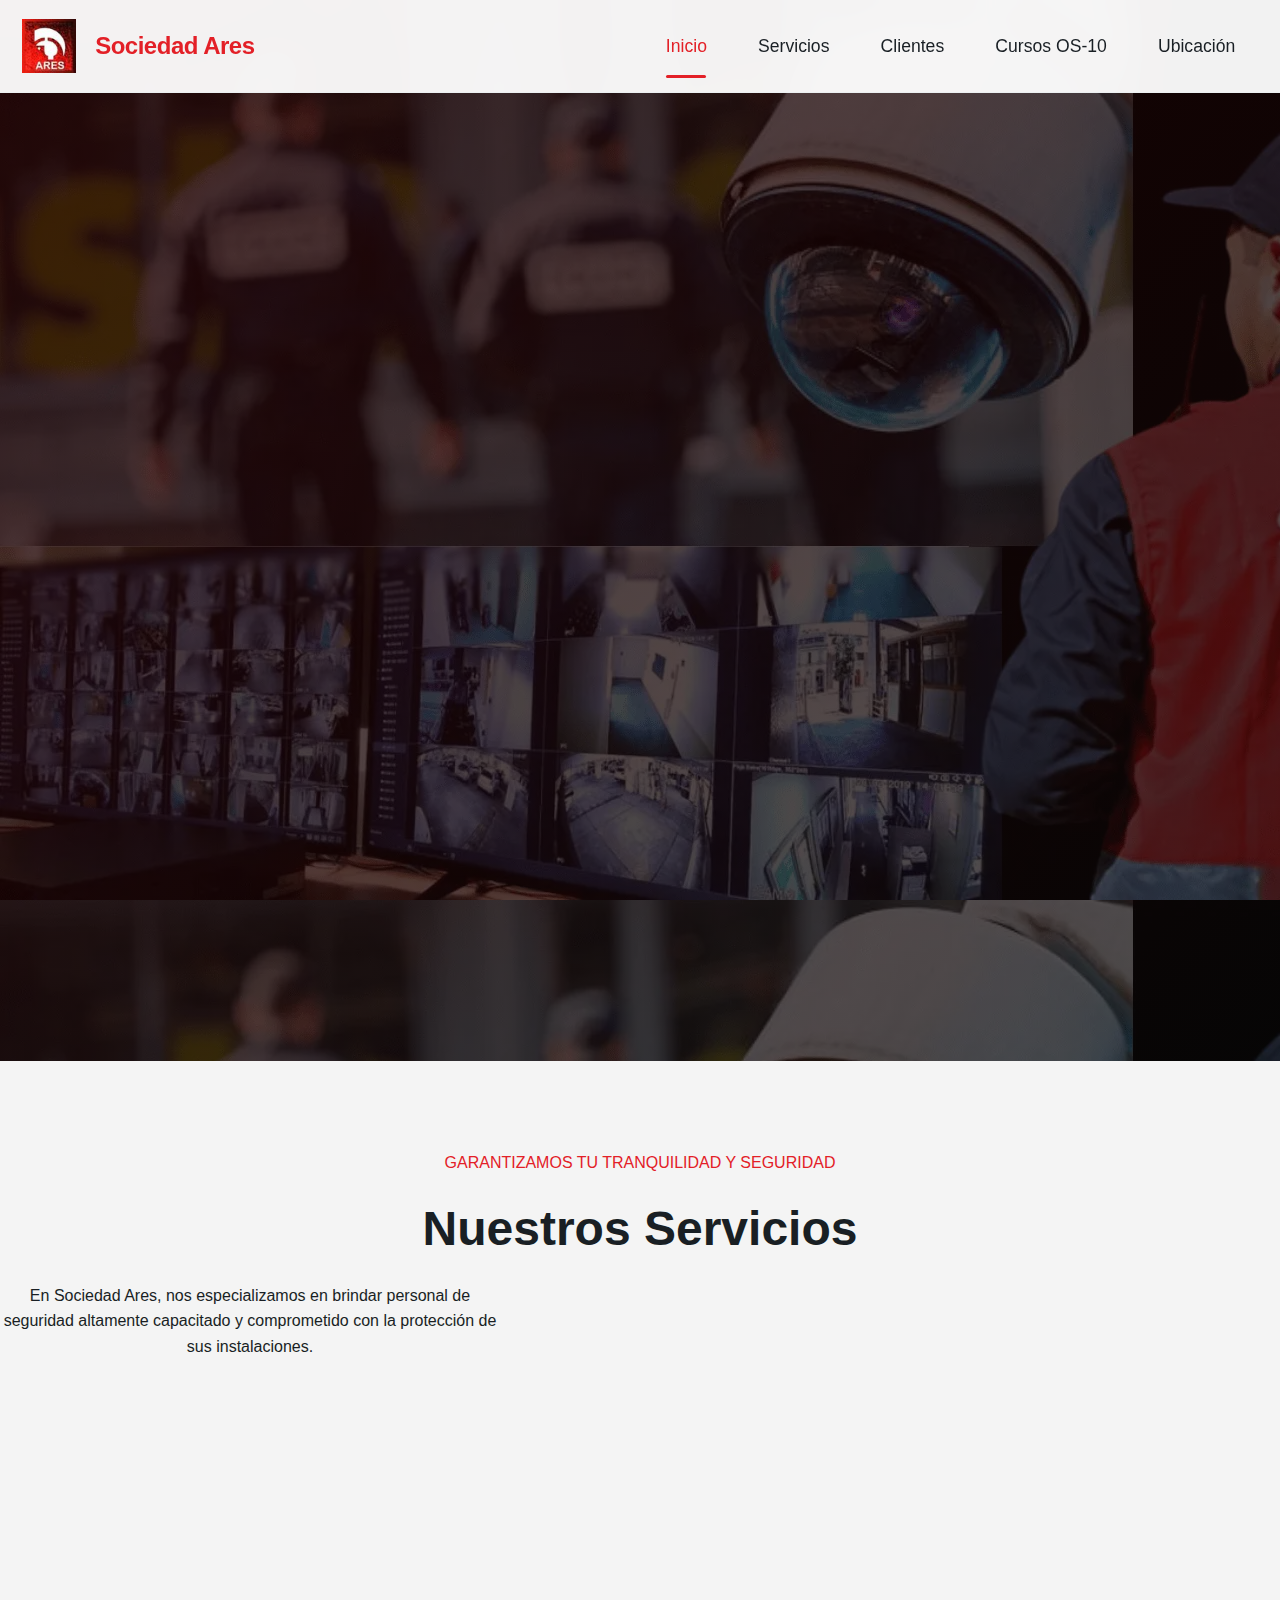
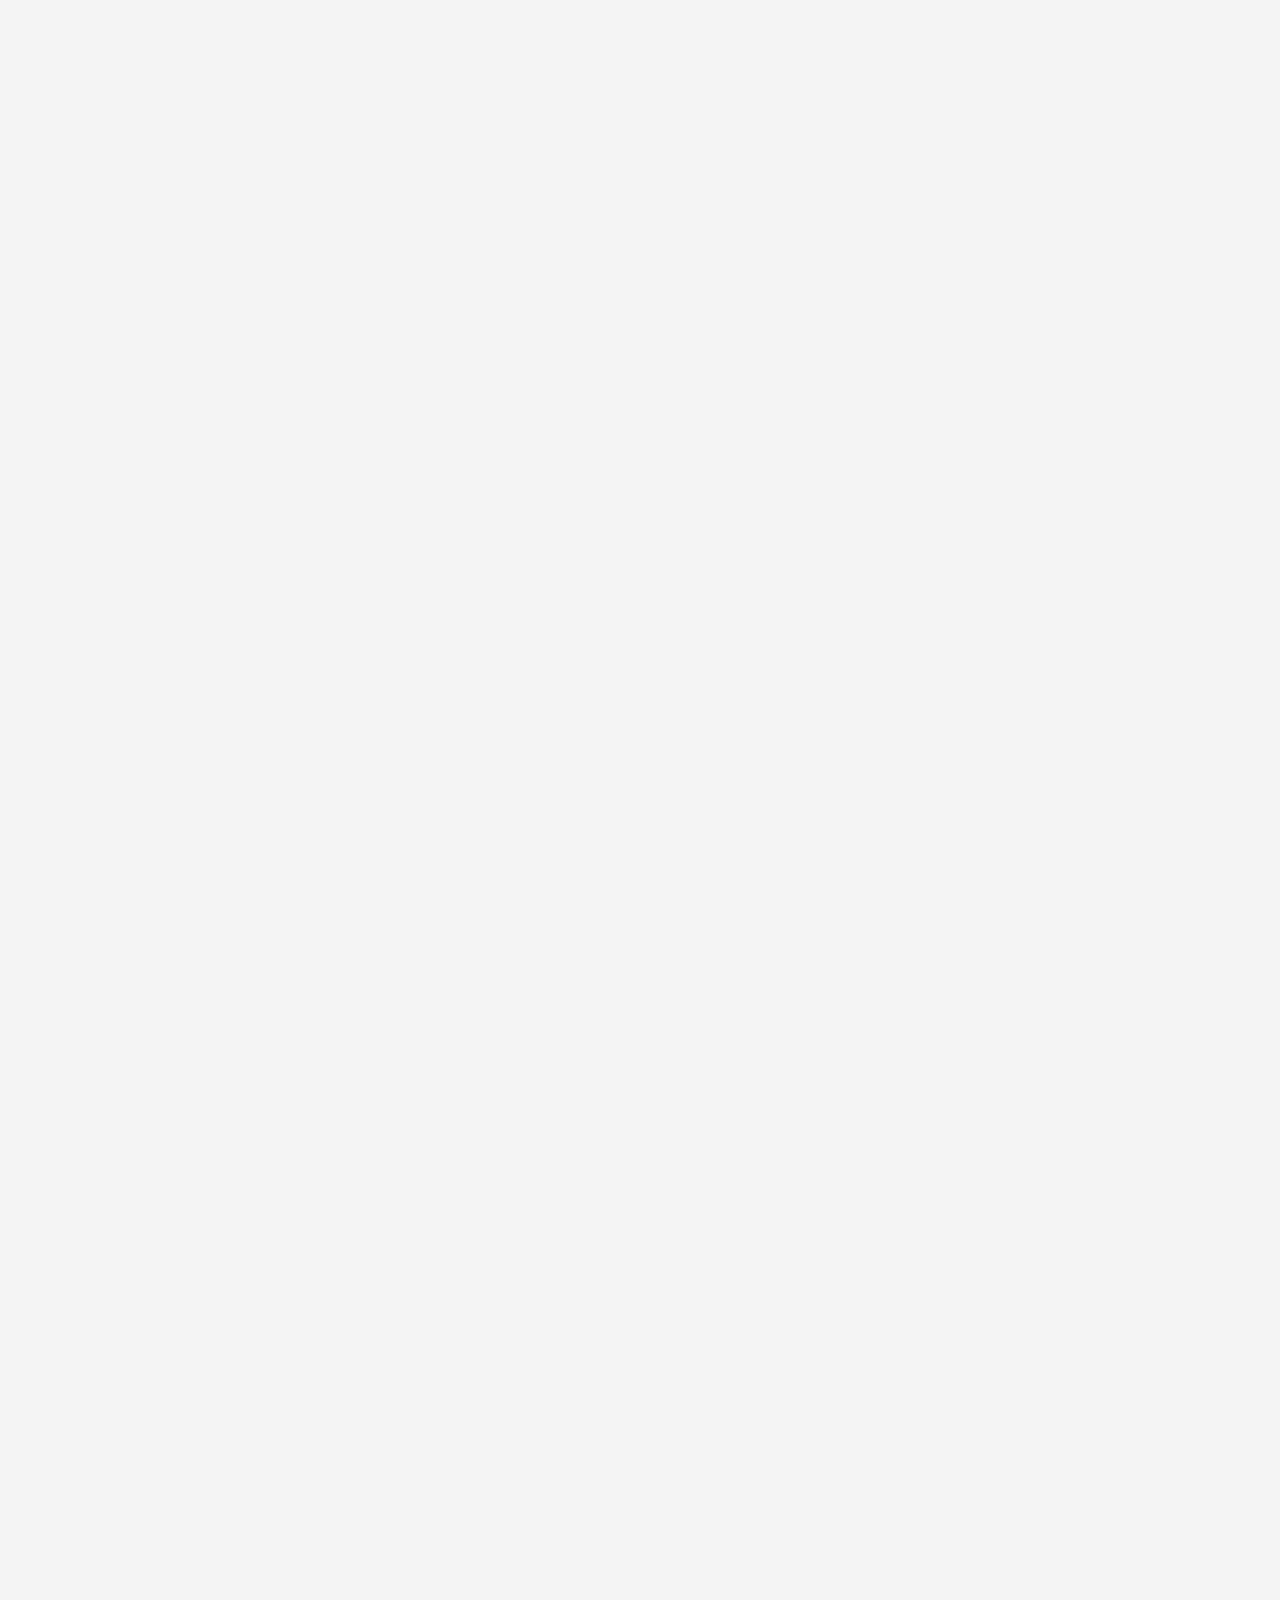
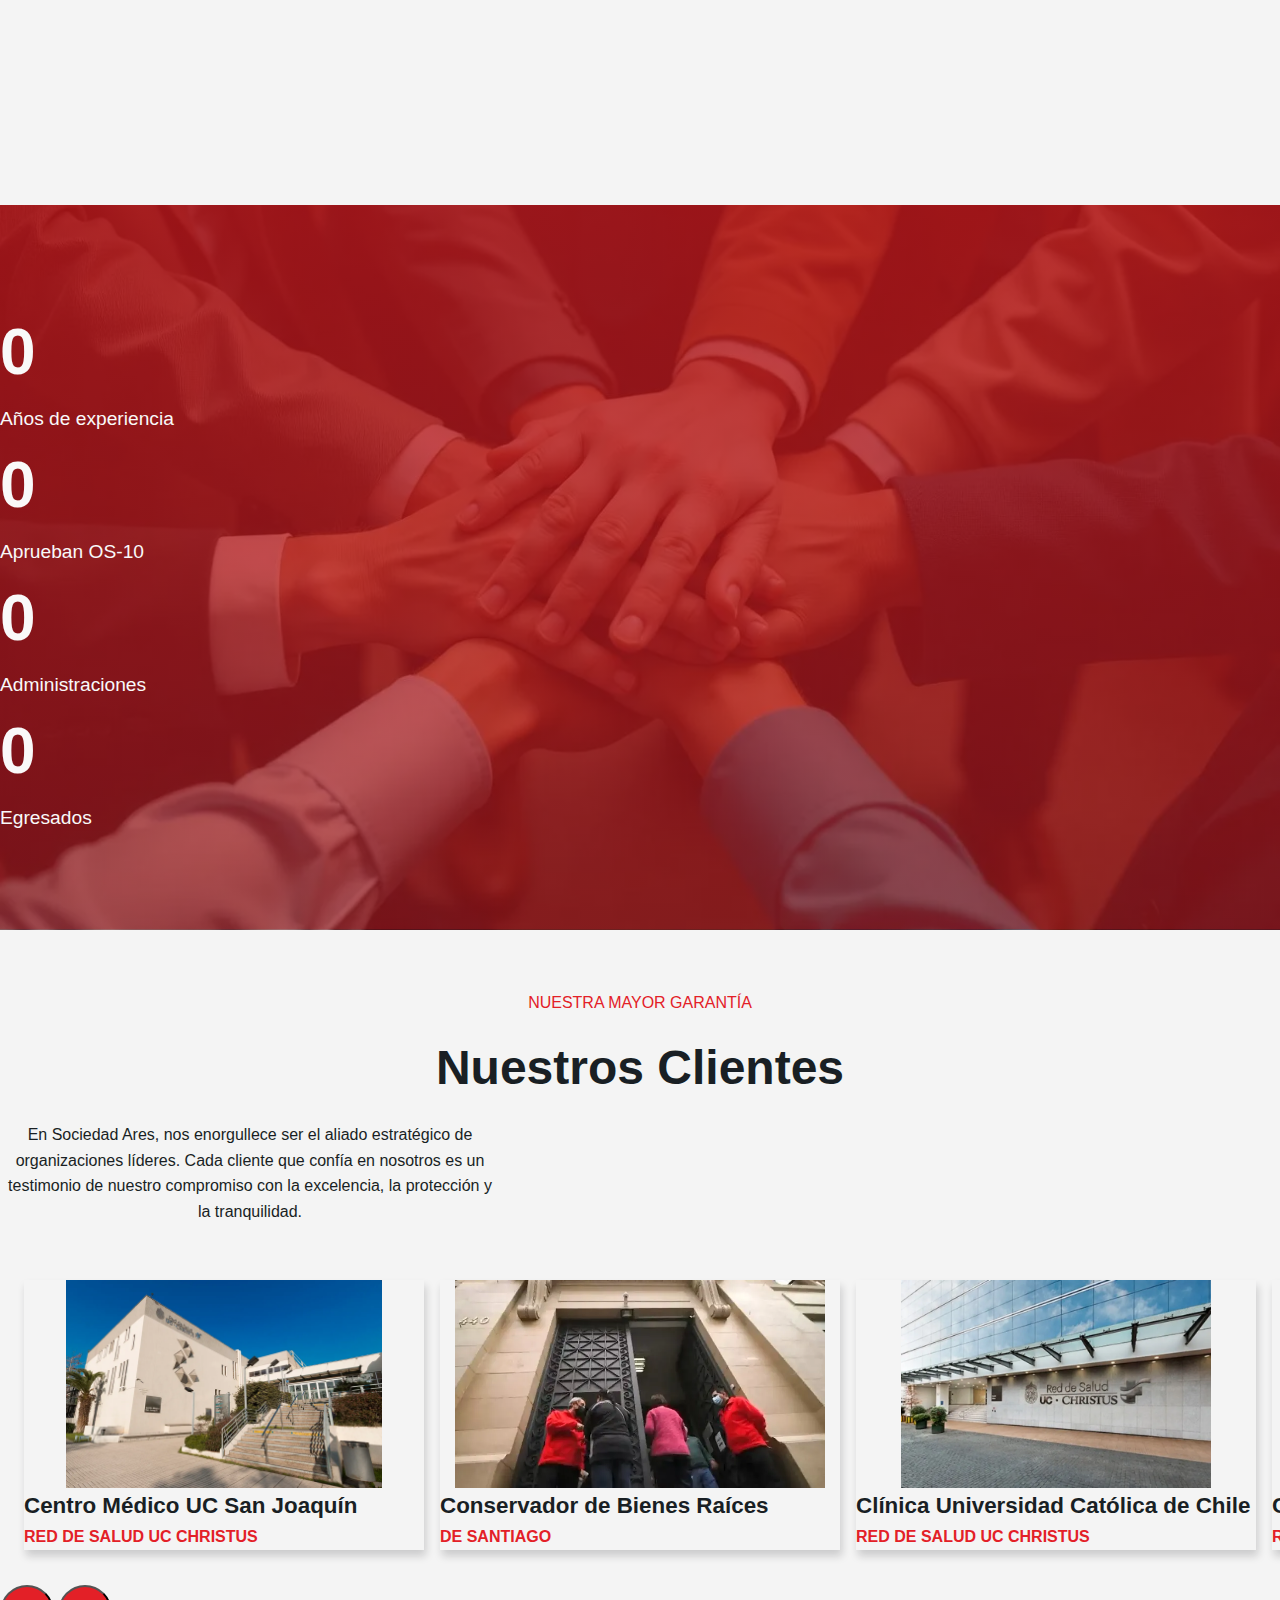
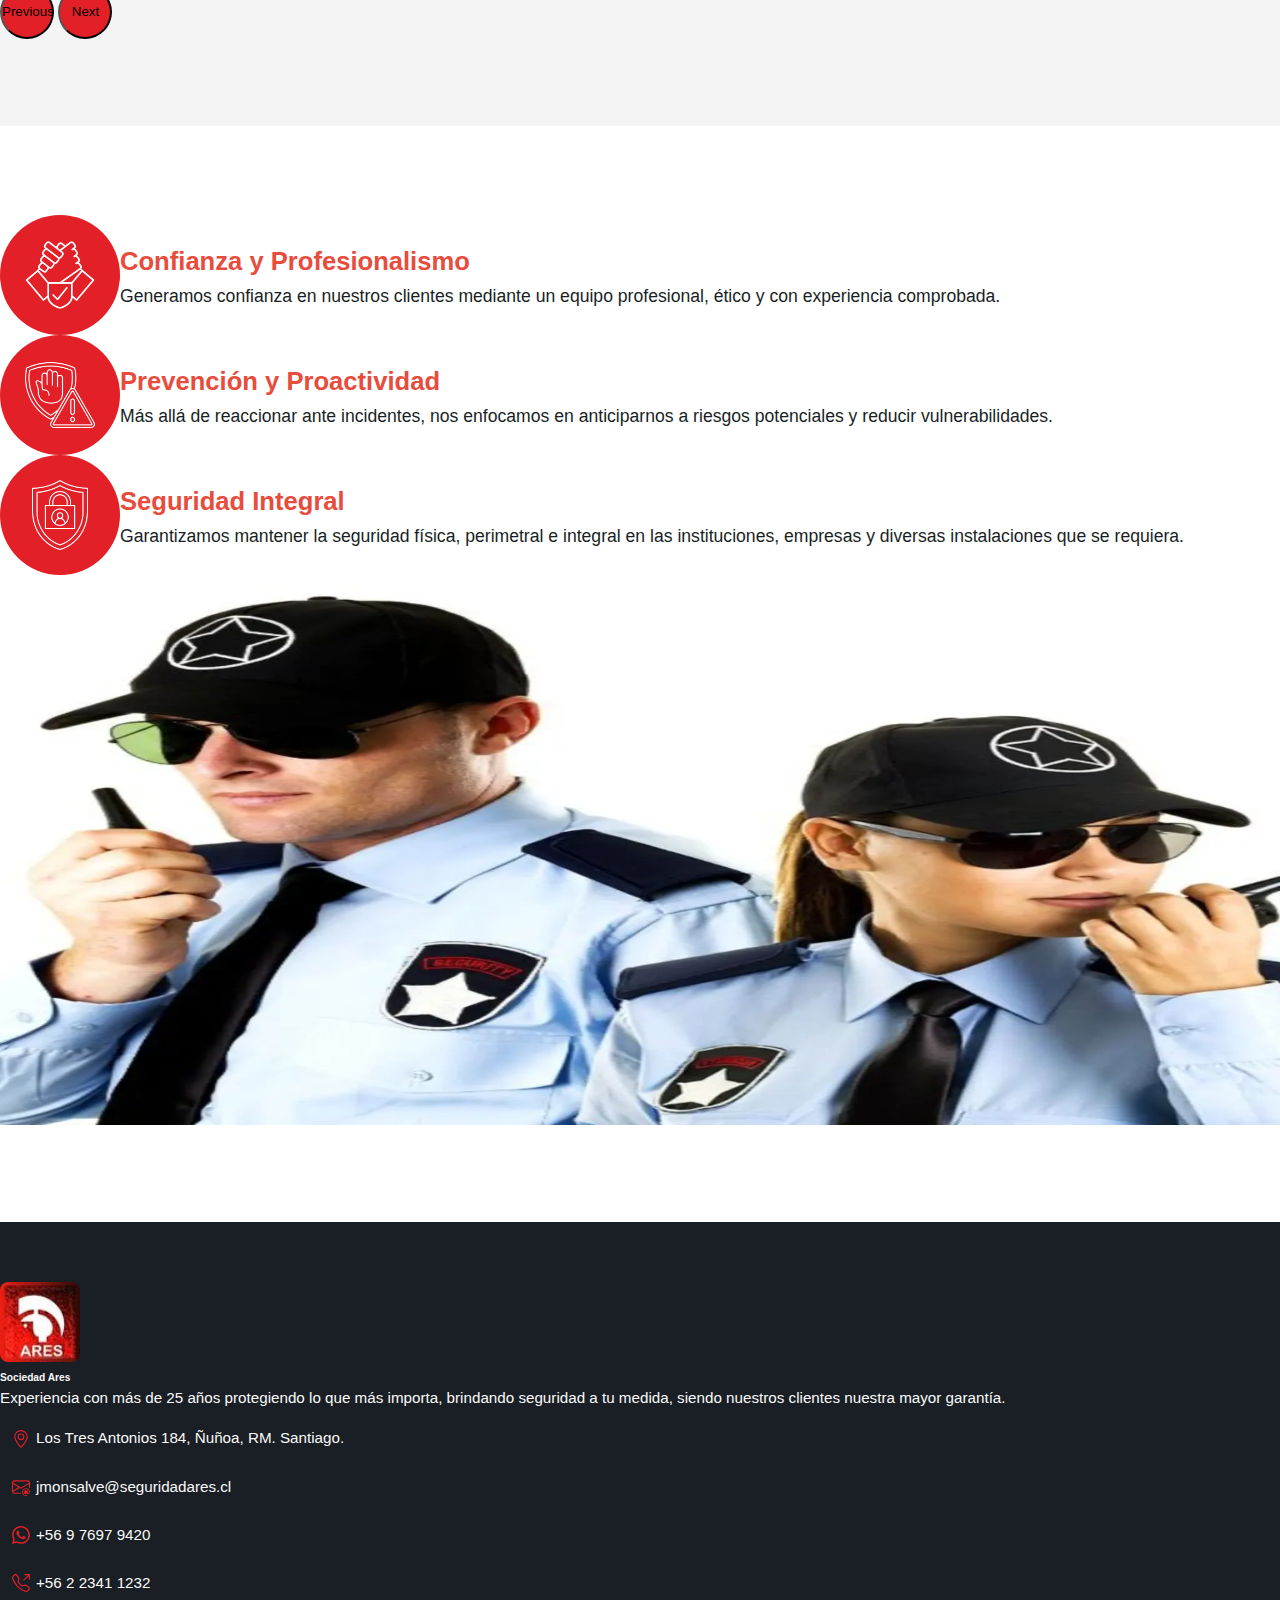
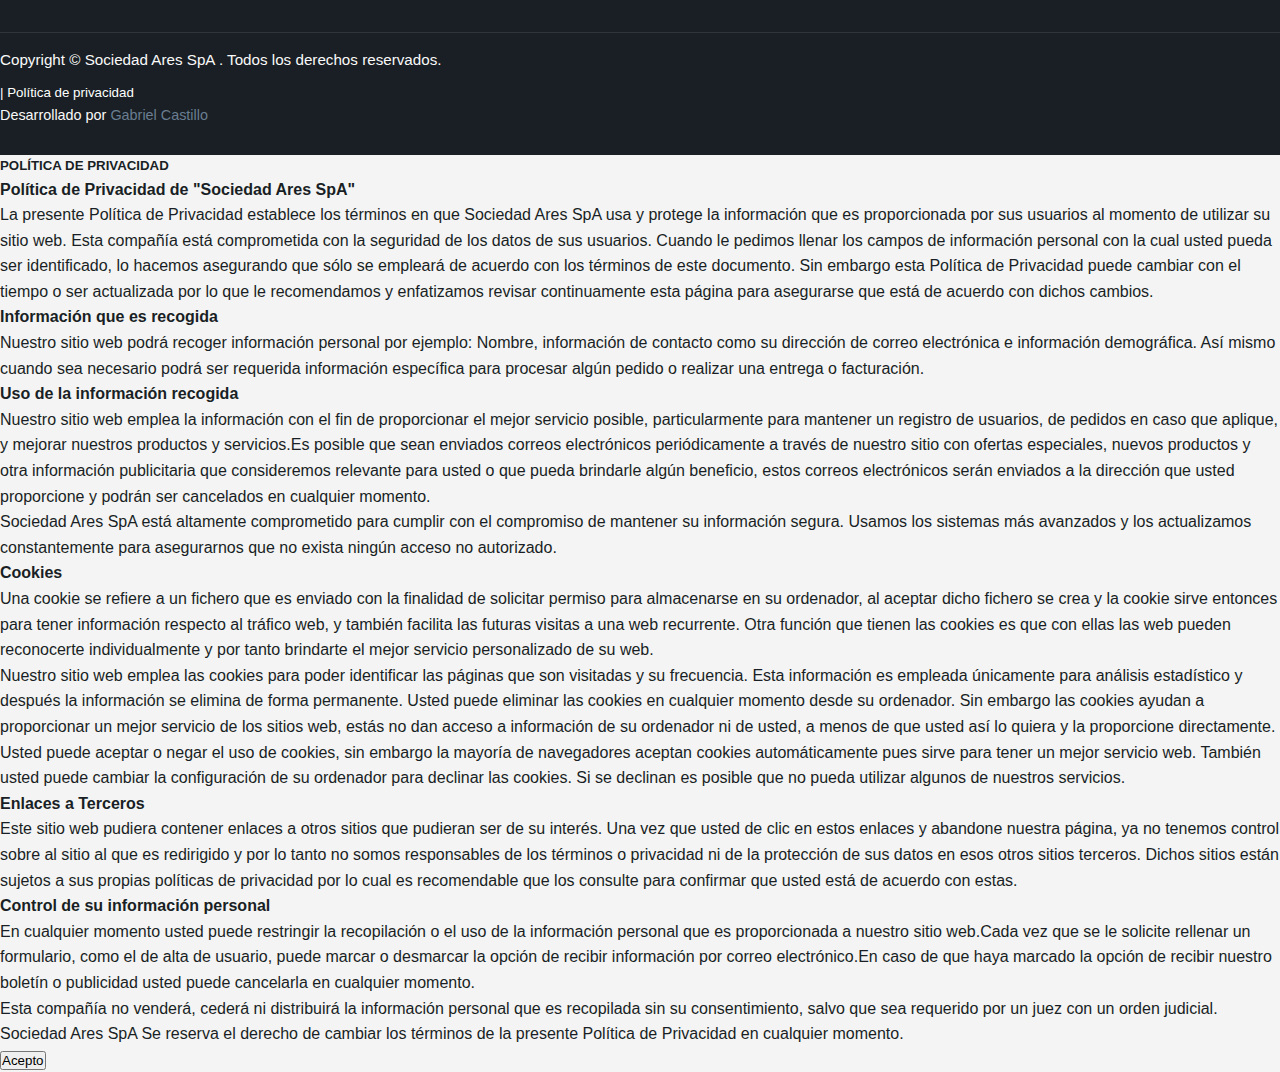
<file: index.html>
<!DOCTYPE html>
<html lang="es">

<head>
  <meta charset="UTF-8">
  <meta name="viewport" content="width=device-width, initial-scale=1.0">
  <!-- SEO Básico -->
  <meta name="description"
    content="Sociedad Ares ofrece seguridad privada en Santiago y toda la región. Guardias, conserjes, asesorías OS-10, capacitación y soluciones integrales de seguridad para empresas y hogares.">
  <meta name="keywords"
    content="seguridad privada, guardias de seguridad, conserjes, OS-10, capacitación OS-10, seguridad en Santiago, seguridad para empresas, seguridad para hogares">
  <meta name="author" content="Sociedad Ares SpA">

  <!-- SEO Avanzado: Open Graph (Facebook, LinkedIn) -->
  <meta property="og:title" content="Sociedad Ares - Seguridad Privada en Santiago">
  <meta property="og:description"
    content="Protegemos lo que más valoras: seguridad privada, capacitación OS-10 y soluciones integrales para empresas y hogares.">
  <meta property="og:image" content="https://seguridadares.cl/assets/images/logos/logo-ares.jpg">
  <meta property="og:url" content="https://seguridadares.cl/">
  <meta property="og:type" content="website">
  <meta property="og:locale" content="es_CL">

  <!-- Twitter Cards -->
  <meta name="twitter:card" content="summary_large_image">
  <meta name="twitter:title" content="Sociedad Ares - Seguridad Privada">
  <meta name="twitter:description"
    content="Servicios de seguridad privada y capacitación OS-10 en Santiago, Chile. Más de 25 años de experiencia.">
  <meta name="twitter:image" content="https://seguridadares.cl/assets/images/logos/logo-ares.jpg">

  <!-- Favicon -->
  <link rel="icon" href="favicon.ico">
  <title>Sociedad Ares - Seguridad Privada</title>
  <link href="https://cdnjs.cloudflare.com/ajax/libs/animate.css/4.1.1/animate.min.css" rel="stylesheet">
  <link href="https://cdn.jsdelivr.net/npm/bootstrap@5.3.7/dist/css/bootstrap.min.css" rel="stylesheet"
    integrity="sha384-LN+7fdVzj6u52u30Kp6M/trliBMCMKTyK833zpbD+pXdCLuTusPj697FH4R/5mcr" crossorigin="anonymous">
  <link rel="stylesheet" href="css/style.css">
</head>

<body>
  <!-- Loading Bar -->
  <div class="loading-bar"></div>

  <!-- Navbar -->
  <header class="header-section">
    <nav class="navbar">
      <a class="navbar-brand animate__animated animate__zoomIn" href="https://seguridadares.cl/">
        <img src="./assets/images/logos/logo-ares.jpg" alt="Sociedad Ares Logo" />
        <span class="text-logo">Sociedad Ares</span>
      </a>

      <button class="navbar-toggle" id="navbarToggle" aria-label="Toggle navigation">
        <span></span>
        <span></span>
        <span></span>
      </button>

      <ul class="navbar-nav flex-column flex-md-row" id="navbarNav">
        <div class="nav-indicator"></div>
        <li class="nav-item">
          <a class="nav-link active" href="#inicio" data-section="inicio">Inicio</a>
        </li>
        <li class="nav-item">
          <a class="nav-link" href="#servicios" data-section="servicios">Servicios</a>
        </li>
        <li class="nav-item">
          <a class="nav-link" href="#clientes" data-section="clientes">Clientes</a>
        </li>
        <li class="nav-item">
          <a class="nav-link external-link" href="./os10.html">Cursos OS-10</a>
        </li>
        <li class="nav-item">
          <a class="nav-link external-link" href="./ubicacion.html">Ubicación</a>
        </li>
      </ul>
    </nav>
  </header>

  <!-- Hero Section -->
  <main id="inicio" class="wrapper-section  hero hero-home">
    <div class="hero-container">
      <div class="hero-content">
        <div class="hero-text">
          <div class="hero-subtitle">Seguridad Profesional</div>

          <h1 class="hero-title">
            Protegemos lo que<br>
            más valoras</span>
          </h1>

          <p class="hero-description">
            +25 años brindando protección a diversas instalaciones mediante recursos humanos, GGSS y conserjes.
          </p>

          <a href="./ubicacion.html" class="hero-cta">
            <span>Contáctenos</span>
            <svg class="cta-icon" viewBox="0 0 24 24">
              <path d="M13.025 1l-2.847 2.828 6.176 6.176h-16.354v3.992h16.354l-6.176 6.176 2.847 2.828 10.975-11z" />
            </svg>
          </a>
        </div>
      </div>
    </div>
  </main>


  <!-- SERVICES -->
  <section id="servicios" class="text-center wp_services">
    <div class="container">
      <div class="row">
        <div class="col-12">
          <div class="intro">
            <p class="">garantizamos tu tranquilidad y seguridad
              <p />
            <h2>Nuestros Servicios</h2>
            <p class="mx-auto">En Sociedad Ares, nos especializamos en brindar personal de seguridad altamente
              capacitado y comprometido con la protección de sus instalaciones.</p>
          </div>
        </div>
      </div>
      <div class="row g-3">
        <div class="col-xl-3 col-md-6 h-full">
          <div class="service fade-in-up">
            <div class="service-box_wp_img">
              <img src="./assets/images/services/icon-ggss.webp" alt="Servicio de  guardia de seguridad" loading="lazy">
            </div>
            <h3>Seguridad Privada</h3>
            <p>Ofrecemos servicios de personal de seguridad, <strong>conserjes </strong> y <strong>guardias de
                seguridad</strong> altamente capacitados para la protección de sus instalaciones. Garantizamos un
              entorno seguro y la tranquilidad que usted necesita.</p>
          </div>
        </div>
        <div class="col-xl-3 col-md-6 h-full">
          <div class="service fade-in-up">
            <div class="service-box_wp_img">
              <img src="./assets/images/services/icon-asesor.webp" alt="Asesoramiento en seguridad privada"
                loading="lazy">
            </div>
            <h3>Asesoramiento</h3>
            <p>Asesoramiento especializado para la creación de <strong>directivas de funcionamiento</strong>,
              <strong>estudios de seguridad</strong>, <strong>credenciales</strong> y toda documentación requerida por la entidad fiscalizadora OS10 de Carabineros de Chile, asegurando el cumplimiento normativo y la protección integral de
              sus instalaciones bajo las últimas normativas vigentes.
            </p>
          </div>
        </div>
        <div class="col-xl-3 col-md-6 ">
          <div class="service fade-in-up">
            <div class="service-box_wp_img">
              <img src="./assets/images/services/icon-cctv.webp" alt="Curso OS-10 en Seguridad Ares" loading="lazy">
            </div>
            <h3>Asesoría Técnica</h3>
            <p>Brindamos asesoría técnica especializada en la instalación y gestión de <strong>Sistemas de
                CCTV</strong>, <strong>Sistemas de alarmas</strong> y <strong>Control de Acceso</strong>. Nuestro
              enfoque garantiza soluciones efectivas y personalizadas para fortalecer la protección de sus
              instalaciones.</p>
          </div>
        </div>
        <div class="col-xl-3 col-md-6">
          <div class="service fade-in-up">
            <div class="service-box_wp_img">
              <img src="./assets/images/services/icon-capacitacion.webp" alt="Curso OS-10 en Seguridad Ares"
                loading="lazy">
            </div>
            <h3>Capacitación 0S-10</h3>
            <p>Preparación y capacitación especializada para rendir el examen del <strong>curso OS-10</strong> de
              Carabineros de Chile, formando a futuros agentes de seguridad privada con los conocimientos
              para cumplir las exigencias de la autoridad fiscalizadora. </p>
          </div>
        </div>
      </div>
    </div>
  </section>


  <!-- MILESTONE -->
  <section id="milestone">
    <div class="container">
      <div class="row text-center justify-content-between justify-content-lg-around gy-4">
        <div class="col-lg-2 col-sm-6">
          <h3 class="display-4 counter" data-target="25" data-suffix="">0</h3>
          <p class="mb-0">Años de experiencia</p>
        </div>
        <div class="col-lg-2 col-sm-6">
          <h3 class="display-4 counter" data-target="98" data-suffix="%">0</h3>
          <p class="mb-0">Aprueban OS-10</p>
        </div>
        <div class="col-lg-2 col-sm-6">
          <h3 class="display-4 counter" data-target="50" data-suffix="">0</h3>
          <p class="mb-0">Administraciones</p>
        </div>
        <div class="col-lg-2 col-sm-6">
          <h3 class="display-4 counter" data-target="300" data-suffix="">0</h3>
          <p class="mb-0">Egresados</p>
        </div>
      </div>
    </div>
  </section>


  <!-- CLIENTES -->
  <section id="clientes">
    <div class="container">
      <div class="row">
        <div class="col-12">
          <div class="intro">
            <p>Nuestra mayor garantía</p>
            <h2>Nuestros Clientes</h2>
            <p class="mx-auto">
              En Sociedad Ares, nos enorgullece ser el aliado estratégico de organizaciones líderes.
              Cada cliente que confía en nosotros es un testimonio de nuestro compromiso con la excelencia,
              la protección y la tranquilidad.
            </p>
          </div>
        </div>
      </div>

      <!-- CAROUSEL -->
      <div id="carouselExampleControls" class="carousel">
        <div class="carousel-inner">

          <!-- Centro Médico UC San Joaquín -->
          <div class="carousel-item active">
            <div class="card h-100">
              <div class="img-wrapper">
                <img src="./assets/images/clients/project1.webp" class="d-block w-100" alt="Centro Médico San Joaquín">
              </div>
              <div class="card-body">
                <h3>Centro Médico UC San Joaquín</h3>
                <h4>Red de Salud UC Christus</h4>
              </div>
            </div>
          </div>

          <!-- Conservador de Bienes Raíces -->
          <div class="carousel-item">
            <div class="card h-100">
              <div class="img-wrapper">
                <img src="./assets/images/clients/project2.webp" class="d-block w-100" alt="...">
              </div>
              <div class="card-body">
                <h3>Conservador de Bienes Raíces</h3>
                <h4>De Santiago</h4>
              </div>
            </div>
          </div>

          <!-- Clínica Universidad Católica -->
          <div class="carousel-item">
            <div class="card h-100">
              <div class="img-wrapper">
                <img src="./assets/images/clients/project3.webp" class="d-block w-100" alt="...">
              </div>
              <div class="card-body">
                <h3>Clínica Universidad Católica de Chile</h3>
                <h4>Red de Salud UC Christus</h4>
              </div>
            </div>
          </div>

          <!-- UTM San Francisco -->
          <div class="carousel-item">
            <div class="card h-100">
              <div class="img-wrapper">
                <img src="./assets/images/clients/project4.webp" class="d-block w-100" alt="...">
              </div>
              <div class="card-body">
                <h3>Clínica UC Áncora San Francisco</h3>
                <h4>Red de Salud UC Christus</h4>
              </div>
            </div>
          </div>

          <!-- CEM UC -->
          <div class="carousel-item">
            <div class="card h-100">
              <div class="img-wrapper">
                <img src="./assets/images/clients/project5.webp" class="d-block w-100" alt="...">
              </div>
              <div class="card-body">
                <h3>Centro de Especialidades Médicas</h3>
                <h4>Red de Salud UC Christus</h4>
              </div>
            </div>
          </div>

          <!-- CEM UC -->
          <div class="carousel-item">
            <div class="card h-100">
              <div class="img-wrapper">
                <img src="./assets/images/clients/kinesiologia.webp" class="d-block w-100" alt="Centro de Kinesiología">
              </div>
              <div class="card-body">
                <h3>Centro de Kinesiología UC</h3>
                <h4>Red de Salud UC Christus</h4>
              </div>
            </div>
          </div>

          <!-- UTM Escuela Militar -->
          <div class="carousel-item">
            <div class="card h-100">
              <div class="img-wrapper">
                <img src="./assets/images/clients/project6.webp" class="d-block w-100" alt="...">
              </div>
              <div class="card-body">
                <h3>Centro Médico Escuela Militar</h3>
                <h4>Red de Salud UC Christus</h4>
              </div>
            </div>
          </div>

          <!-- UTM Bilbao -->
          <div class="carousel-item">
            <div class="card h-100">
              <div class="img-wrapper">
                <img src="./assets/images/clients/utm-bilbao.webp" class="d-block w-100" alt="UTM Bilbao">
              </div>
              <div class="card-body">
                <h3>Centro Médico UC Francisco Bilbao</h3>
                <h4>Red de Salud UC Christus</h4>
              </div>
            </div>
          </div>

          <!-- UTM Alcántara -->
          <div class="carousel-item">
            <div class="card h-100">
              <div class="img-wrapper">
                <img src="./assets/images/clients/utm-alcantara.webp" class="d-block w-100" alt="UTM Alcántara">
              </div>
              <div class="card-body">
                <h3>Centro Médico UC Alcántara</h3>
                <h4>Red de Salud UC Christus</h4>
              </div>
            </div>
          </div>

          <!-- CECA UC -->
          <div class="carousel-item">
            <div class="card h-100">
              <div class="img-wrapper">
                <img src="./assets/images/clients/ceca.webp" class="d-block w-100" alt="CECA UC">
              </div>
              <div class="card-body">
                <h3>Centro Médico del Cáncer UC</h3>
                <h4>Red de Salud UC Christus</h4>
              </div>
            </div>
          </div>

          <!-- Decanato -->
          <div class="carousel-item">
            <div class="card h-100">
              <div class="img-wrapper">
                <img src="./assets/images/clients/decanato.webp" class="d-block w-100" alt="Decanato UC">
              </div>
              <div class="card-body">
                <h3>Decanato de la Facultad de Medicina</h3>
                <h4>Universidad Católica de Chile</h4>
              </div>
            </div>
          </div>

          <!-- CESFAM UC San Juan Pablo II -->
          <div class="carousel-item">
            <div class="card h-100">
              <div class="img-wrapper">
                <img src="./assets/images/clients/jpii.webp" class="d-block w-100" alt="CESFAM UC San Juan Pablo II">
              </div>
              <div class="card-body">
                <h3>CESFAM UC San Juan Pablo II</h3>
                <h4>Red de Salud UC Christus</h4>
              </div>
            </div>
          </div>

          <!-- CESFAM UC Madre Teresa de Calcuta -->
          <div class="carousel-item">
            <div class="card h-100">
              <div class="img-wrapper">
                <img src="./assets/images/clients/mtc.webp" class="d-block w-100" alt="CESFAM UC Madre Teresa de Calcuta">
              </div>
              <div class="card-body">
                <h3>CESFAM UC Madre Teresa de Calcuta</h3>
                <h4>Red de Salud UC Christus</h4>
              </div>
            </div>
          </div>

          <!-- CESFAM UC San Alberto Hurtado -->
          <div class="carousel-item">
            <div class="card h-100">
              <div class="img-wrapper">
                <img src="./assets/images/clients/cesfam-san-alberto-hurtado.webp" class="d-block w-100" alt="CESFAM UC San Alberto Hurtado">
              </div>
              <div class="card-body">
                <h3>CESFAM UC San Alberto Hurtado</h3>
                <h4>Red de Salud UC Christus</h4>
              </div>
            </div>
          </div>

          <!-- CM UC Carlos Casanueva -->
          <div class="carousel-item">
            <div class="card h-100">
              <div class="img-wrapper">
                <img src="./assets/images/clients/casanueva.webp" class="d-block w-100" alt="Centro Médico UC Carlos Casanueva">
              </div>
              <div class="card-body">
                <h3>Centro Médico UC Carlos Casanueva</h3>
                <h4>Red de Salud UC Christus</h4>
              </div>
            </div>
          </div>

          <!-- Infraplast -->
          <div class="carousel-item">
            <div class="card h-100">
              <div class="img-wrapper">
                <img src="./assets/images/clients/infraplast.webp" class="d-block w-100" alt="Infraplast">
              </div>
              <div class="card-body">
                <h3>Fábrica de Plásticos Infraplast</h3>
                <h4>Infraplast Chile - Casa Matriz</h4>
              </div>
            </div>
          </div>

          <!-- Lira 85 -->
          <div class="carousel-item">
            <div class="card h-100">
              <div class="img-wrapper">
                <img src="./assets/images/clients/clinica-lira.webp" class="d-block w-100" alt="clinica lira uc">
              </div>
              <div class="card-body">
                <h3>Co-work Centro Médico UC Lira</h3>
                <h4>Red de Salud UC Christus</h4>
              </div>
            </div>
          </div>

          <!-- Calle Marcoleta -->
          <div class="carousel-item">
            <div class="card h-100">
              <div class="img-wrapper">
                <img src="./assets/images/clients/calle-marcoleta.webp" class="d-block w-100" alt="Vigilancia Consecionaria Calle Marcoleta">
              </div>
              <div class="card-body">
                <h3>Vigilancia Concesionaria Calle Marcoleta</h3>
                <h4>Red de Salud UC Christus</h4>
              </div>
            </div>
          </div>
        </div>

        <button class="carousel-control-prev" type="button" data-bs-target="#carouselExampleControls"
          data-bs-slide="prev">
          <span class="carousel-control-prev-icon" aria-hidden="true"></span>
          <span class="visually-hidden">Previous</span>
        </button>

        <button class="carousel-control-next" type="button" data-bs-target="#carouselExampleControls"
          data-bs-slide="next">
          <span class="carousel-control-next-icon" aria-hidden="true"></span>
          <span class="visually-hidden">Next</span>
        </button>
      </div>
    </div>
  </section>


  <!-- PILLARS -->
  <section class="pillars">
    <div class="container">
      <div class="row justify-content-around">
        <div class="col-lg-5 py-5">
          <div class="row">

            <div class="col-12">
              <div class="info-box">
                <div class="info-box_wp_img">
                  <img src="./assets/images/pillars/confianza.webp" alt="Seguridad Ares - confianza asegurada">
                </div>
                <div class="ms-4">
                  <h4>Confianza y Profesionalismo</h4>
                  <p>Generamos confianza en nuestros clientes mediante un equipo profesional, ético y con experiencia
                    comprobada. </p>
                </div>
              </div>
            </div>
            <div class="col-12 mt-5">
              <div class="info-box">
                <div class="info-box_wp_img">
                  <img src="./assets/images/pillars/prevencion.webp" alt="Seguridad Ares - Prevención y Proactividad">
                </div>
                <div class="ms-4">
                  <h4>Prevención y Proactividad</h4>
                  <p>Más allá de reaccionar ante incidentes, nos enfocamos en anticiparnos a riesgos potenciales y
                    reducir vulnerabilidades. </p>
                </div>
              </div>
            </div>
            <div class="col-12 mt-5">
              <div class="info-box">
                <div class="info-box_wp_img">
                  <img src="./assets/images/pillars/seguridad.webp" alt="Seguridad Ares - Seguridad Integral">
                </div>
                <div class="ms-4">
                  <h4>Seguridad Integral</h4>
                  <p>Garantizamos mantener la seguridad física, perimetral e integral en las instituciones, empresas y diversas instalaciones que se requiera. </p>
                </div>
              </div>
            </div>
          </div>
        </div>
        <div class="col-lg-5 d-flex justify-content-center align-items-center animate__animated animate__fadeInRight">
          <img class="pillars-img mx-auto" src="./assets/images/pillars/pilares.webp"
            alt="Pilares de la empresa Seguridad Ares">
        </div>
      </div>
    </div>
  </section>


  <!-- FOOTER -->
  <footer>
    <div class="footer-top text-center">
      <div class="container">
        <div class="row justify-content-center">
          <div class="col-lg-6 text-center mx-auto">
            <img src="./assets/images/logos/logo-ares.jpg" class="mx-auto" alt="logo ares">
            <h6 class="text-center h5 mt-3 mb-4">Sociedad Ares</h6>
            <p>Experiencia con más de 25 años protegiendo lo que más importa, brindando seguridad a tu medida, siendo
              nuestros clientes nuestra mayor garantía.</p>
          </div>
          <div
            class="mt-3 col-12 col-lg-10 social-icons d-flex flex-column flex-xl-row  justify-content-end align-items-center justify-content-xl-between">

            <p>
              <a href="https://maps.app.goo.gl/xFbX8GC8TkKmehGc7" target="_blank" class="">
                <svg xmlns="http://www.w3.org/2000/svg" width="18" height="18" fill="currentColor" class="bi bi-geo-alt"
                  viewBox="0 0 16 16">
                  <path
                    d="M12.166 8.94c-.524 1.062-1.234 2.12-1.96 3.07A32 32 0 0 1 8 14.58a32 32 0 0 1-2.206-2.57c-.726-.95-1.436-2.008-1.96-3.07C3.304 7.867 3 6.862 3 6a5 5 0 0 1 10 0c0 .862-.305 1.867-.834 2.94M8 16s6-5.686 6-10A6 6 0 0 0 2 6c0 4.314 6 10 6 10" />
                  <path d="M8 8a2 2 0 1 1 0-4 2 2 0 0 1 0 4m0 1a3 3 0 1 0 0-6 3 3 0 0 0 0 6" />
                </svg> Los Tres Antonios 184, Ñuñoa, RM. Santiago.
              </a>
            </p>

            <p>
              <a href="mailto:jmonsalve@seguridadares.cl" class="">
                <svg xmlns="http://www.w3.org/2000/svg" width="18" height="18" fill="currentColor"
                  class="bi bi-envelope-at" viewBox="0 0 16 16">
                  <path
                    d="M2 2a2 2 0 0 0-2 2v8.01A2 2 0 0 0 2 14h5.5a.5.5 0 0 0 0-1H2a1 1 0 0 1-.966-.741l5.64-3.471L8 9.583l7-4.2V8.5a.5.5 0 0 0 1 0V4a2 2 0 0 0-2-2zm3.708 6.208L1 11.105V5.383zM1 4.217V4a1 1 0 0 1 1-1h12a1 1 0 0 1 1 1v.217l-7 4.2z" />
                  <path
                    d="M14.247 14.269c1.01 0 1.587-.857 1.587-2.025v-.21C15.834 10.43 14.64 9 12.52 9h-.035C10.42 9 9 10.36 9 12.432v.214C9 14.82 10.438 16 12.358 16h.044c.594 0 1.018-.074 1.237-.175v-.73c-.245.11-.673.18-1.18.18h-.044c-1.334 0-2.571-.788-2.571-2.655v-.157c0-1.657 1.058-2.724 2.64-2.724h.04c1.535 0 2.484 1.05 2.484 2.326v.118c0 .975-.324 1.39-.639 1.39-.232 0-.41-.148-.41-.42v-2.19h-.906v.569h-.03c-.084-.298-.368-.63-.954-.63-.778 0-1.259.555-1.259 1.4v.528c0 .892.49 1.434 1.26 1.434.471 0 .896-.227 1.014-.643h.043c.118.42.617.648 1.12.648" />
                </svg> jmonsalve@seguridadares.cl
              </a>
            </p>

            <p>
              <a href="tel:+56976979420" target="_blank" class="">
                <svg xmlns="http://www.w3.org/2000/svg" width="18" height="18" fill="currentColor"
                  class="bi bi-whatsapp" viewBox="0 0 16 16">
                  <path
                    d="M13.601 2.326A7.85 7.85 0 0 0 7.994 0C3.627 0 .068 3.558.064 7.926c0 1.399.366 2.76 1.057 3.965L0 16l4.204-1.102a7.9 7.9 0 0 0 3.79.965h.004c4.368 0 7.926-3.558 7.93-7.93A7.9 7.9 0 0 0 13.6 2.326zM7.994 14.521a6.6 6.6 0 0 1-3.356-.92l-.24-.144-2.494.654.666-2.433-.156-.251a6.56 6.56 0 0 1-1.007-3.505c0-3.626 2.957-6.584 6.591-6.584a6.56 6.56 0 0 1 4.66 1.931 6.56 6.56 0 0 1 1.928 4.66c-.004 3.639-2.961 6.592-6.592 6.592m3.615-4.934c-.197-.099-1.17-.578-1.353-.646-.182-.065-.315-.099-.445.099-.133.197-.513.646-.627.775-.114.133-.232.148-.43.05-.197-.1-.836-.308-1.592-.985-.59-.525-.985-1.175-1.103-1.372-.114-.198-.011-.304.088-.403.087-.088.197-.232.296-.346.1-.114.133-.198.198-.33.065-.134.034-.248-.015-.347-.05-.099-.445-1.076-.612-1.47-.16-.389-.323-.335-.445-.34-.114-.007-.247-.007-.38-.007a.73.73 0 0 0-.529.247c-.182.198-.691.677-.691 1.654s.71 1.916.81 2.049c.098.133 1.394 2.132 3.383 2.992.47.205.84.326 1.129.418.475.152.904.129 1.246.08.38-.058 1.171-.48 1.338-.943.164-.464.164-.86.114-.943-.049-.084-.182-.133-.38-.232" />
                </svg> +56 9 7697 9420
              </a>
            </p>

            <p>
              <a href="tel:+56223411232" class="">
                <svg xmlns="http://www.w3.org/2000/svg" width="18" height="18" fill="currentColor"
                  class="bi bi-telephone-outbound" viewBox="0 0 16 16">
                  <path
                    d="M3.654 1.328a.678.678 0 0 0-1.015-.063L1.605 2.3c-.483.484-.661 1.169-.45 1.77a17.6 17.6 0 0 0 4.168 6.608 17.6 17.6 0 0 0 6.608 4.168c.601.211 1.286.033 1.77-.45l1.034-1.034a.678.678 0 0 0-.063-1.015l-2.307-1.794a.68.68 0 0 0-.58-.122l-2.19.547a1.75 1.75 0 0 1-1.657-.459L5.482 8.062a1.75 1.75 0 0 1-.46-1.657l.548-2.19a.68.68 0 0 0-.122-.58zM1.884.511a1.745 1.745 0 0 1 2.612.163L6.29 2.98c.329.423.445.974.315 1.494l-.547 2.19a.68.68 0 0 0 .178.643l2.457 2.457a.68.68 0 0 0 .644.178l2.189-.547a1.75 1.75 0 0 1 1.494.315l2.306 1.794c.829.645.905 1.87.163 2.611l-1.034 1.034c-.74.74-1.846 1.065-2.877.702a18.6 18.6 0 0 1-7.01-4.42 18.6 18.6 0 0 1-4.42-7.009c-.362-1.03-.037-2.137.703-2.877zM11 .5a.5.5 0 0 1 .5-.5h4a.5.5 0 0 1 .5.5v4a.5.5 0 0 1-1 0V1.707l-4.146 4.147a.5.5 0 0 1-.708-.708L14.293 1H11.5a.5.5 0 0 1-.5-.5" />
                </svg> +56 2 2341 1232
              </a>
            </p>

          </div>
        </div>
      </div>
    </div>

    <div class="footer-bottom text-center">
      <div class="text-center social-icons d-flex flex-column flex-xl-row justify-content-center">
        <p class="mb-0">Copyright &copy; Sociedad Ares SpA <span id="currentYear"></span> . Todos los derechos
          reservados.</p>
        <button class="btn-footer ms-1" data-bs-toggle="modal" data-bs-target="#Politica"> | Política de privacidad
        </button>
      </div>

      <p class="footer-copyright mb-0">
        Desarrollado por <a class="ms-1" href="https://www.linkedin.com/in/gabriel-castillo-frontend/">Gabriel
          Castillo</a>
      </p>
    </div>
  </footer>

  <!-- POLÍTICAS DE PRIVACIDAD-->
  <div class="modal fade" id="Politica" tabindex="-1" data-bs-backdrop="static" aria-labelledby="exampleModalLabel"
    aria-hidden="true">
    <div class="modal-dialog modal-dialog-centered modal-dialog-scrollable">
      <div class="modal-content">
        <div class="modal-header bg-danger text-light">
          <h5 class="modal-title text-light" id="exampleModalLabel">POLÍTICA DE PRIVACIDAD</h5>
        </div>
        <div class="modal-body">
          <h4 class="text-center mb-4">
            <strong>Política de Privacidad de "Sociedad Ares SpA"</strong>
          </h4>
          <p>La presente Política de Privacidad establece los términos en que Sociedad Ares SpA usa y protege la
            información que es proporcionada por sus usuarios al momento de utilizar su sitio web. Esta compañía está
            comprometida con la seguridad de los datos de sus usuarios. Cuando le pedimos llenar los campos de
            información personal con la cual usted pueda ser identificado, lo hacemos asegurando que sólo se empleará de
            acuerdo con los términos de este documento. Sin embargo esta Política de Privacidad puede cambiar con el
            tiempo o ser actualizada por lo que le recomendamos y enfatizamos revisar continuamente esta página para
            asegurarse que está de acuerdo con dichos cambios.</p>
          <p class="mt-5"><strong>Información que es recogida</strong></p>
          <p>Nuestro sitio web podrá recoger información personal por ejemplo: Nombre, información de contacto como su
            dirección de correo electrónica e información demográfica. Así mismo cuando sea necesario podrá ser
            requerida información específica para procesar algún pedido o realizar una entrega o facturación.</p>
          <p class="mt-5"><strong>Uso de la información recogida</strong></p>
          <p>Nuestro sitio web emplea la información con el fin de proporcionar el mejor servicio posible,
            particularmente para mantener un registro de usuarios, de pedidos en caso que aplique, y mejorar nuestros
            productos y servicios.Es posible que sean enviados correos electrónicos periódicamente a través de nuestro
            sitio con ofertas especiales, nuevos productos y otra información publicitaria que consideremos relevante
            para usted o que pueda brindarle algún beneficio, estos correos electrónicos serán enviados a la dirección
            que usted proporcione y podrán ser cancelados en cualquier momento.</p>
          <p>Sociedad Ares SpA está altamente comprometido para cumplir con el compromiso de mantener su información
            segura. Usamos los sistemas más avanzados y los actualizamos constantemente para asegurarnos que no exista
            ningún acceso no autorizado.</p>
          <p class="mt-5"><strong>Cookies</strong></p>
          <p>Una cookie se refiere a un fichero que es enviado con la finalidad de solicitar permiso para almacenarse en
            su ordenador, al aceptar dicho fichero se crea y la cookie sirve entonces para tener información respecto al
            tráfico web, y también facilita las futuras visitas a una web recurrente. Otra función que tienen las
            cookies es que con ellas las web pueden reconocerte individualmente y por tanto brindarte el mejor servicio
            personalizado de su web.</p>
          <p>Nuestro sitio web emplea las cookies para poder identificar las páginas que son visitadas y su frecuencia.
            Esta información es empleada únicamente para análisis estadístico y después la información se elimina de
            forma permanente. Usted puede eliminar las cookies en cualquier momento desde su ordenador. Sin embargo las
            cookies ayudan a proporcionar un mejor servicio de los sitios web, estás no dan acceso a información de su
            ordenador ni de usted, a menos de que usted así lo quiera y la proporcione directamente. Usted puede aceptar
            o negar el uso de cookies, sin embargo la mayoría de navegadores aceptan cookies automáticamente pues sirve
            para tener un mejor servicio web. También usted puede cambiar la configuración de su ordenador para declinar
            las cookies. Si se declinan es posible que no pueda utilizar algunos de nuestros servicios.</p>
          <p class="mt-5"><strong>Enlaces a Terceros</strong></p>
          <p>Este sitio web pudiera contener enlaces a otros sitios que pudieran ser de su interés. Una vez que usted de
            clic en estos enlaces y abandone nuestra página, ya no tenemos control sobre al sitio al que es redirigido y
            por lo tanto no somos responsables de los términos o privacidad ni de la protección de sus datos en esos
            otros sitios terceros. Dichos sitios están sujetos a sus propias políticas de privacidad por lo cual es
            recomendable que los consulte para confirmar que usted está de acuerdo con estas.</p>
          <p class="mt-5"><strong>Control de su información personal</strong></p>
          <p>En cualquier momento usted puede restringir la recopilación o el uso de la información personal que es
            proporcionada a nuestro sitio web.Cada vez que se le solicite rellenar un formulario, como el de alta de
            usuario, puede marcar o desmarcar la opción de recibir información por correo electrónico.En caso de que
            haya marcado la opción de recibir nuestro boletín o publicidad usted puede cancelarla en cualquier momento.
          </p>
          <p>Esta compañía no venderá, cederá ni distribuirá la información personal que es recopilada sin su
            consentimiento, salvo que sea requerido por un juez con un orden judicial.</p>
          <p>Sociedad Ares SpA Se reserva el derecho de cambiar los términos de la presente Política de Privacidad en
            cualquier momento.</p>
        </div>
        <div class="modal-footer">
          <button type="button" class="btn btn-danger" data-bs-dismiss="modal">Acepto</button>
        </div>
      </div>
    </div>
  </div>
  <!-- FIN   POLÍTICAS DE PRIVACIDAD-->

  <script src="https://cdn.jsdelivr.net/npm/bootstrap@5.3.7/dist/js/bootstrap.bundle.min.js"
    integrity="sha384-ndDqU0Gzau9qJ1lfW4pNLlhNTkCfHzAVBReH9diLvGRem5+R9g2FzA8ZGN954O5Q"
    crossorigin="anonymous"></script>
  <script src="js/script.js"></script>
</body>

</html>
</file>
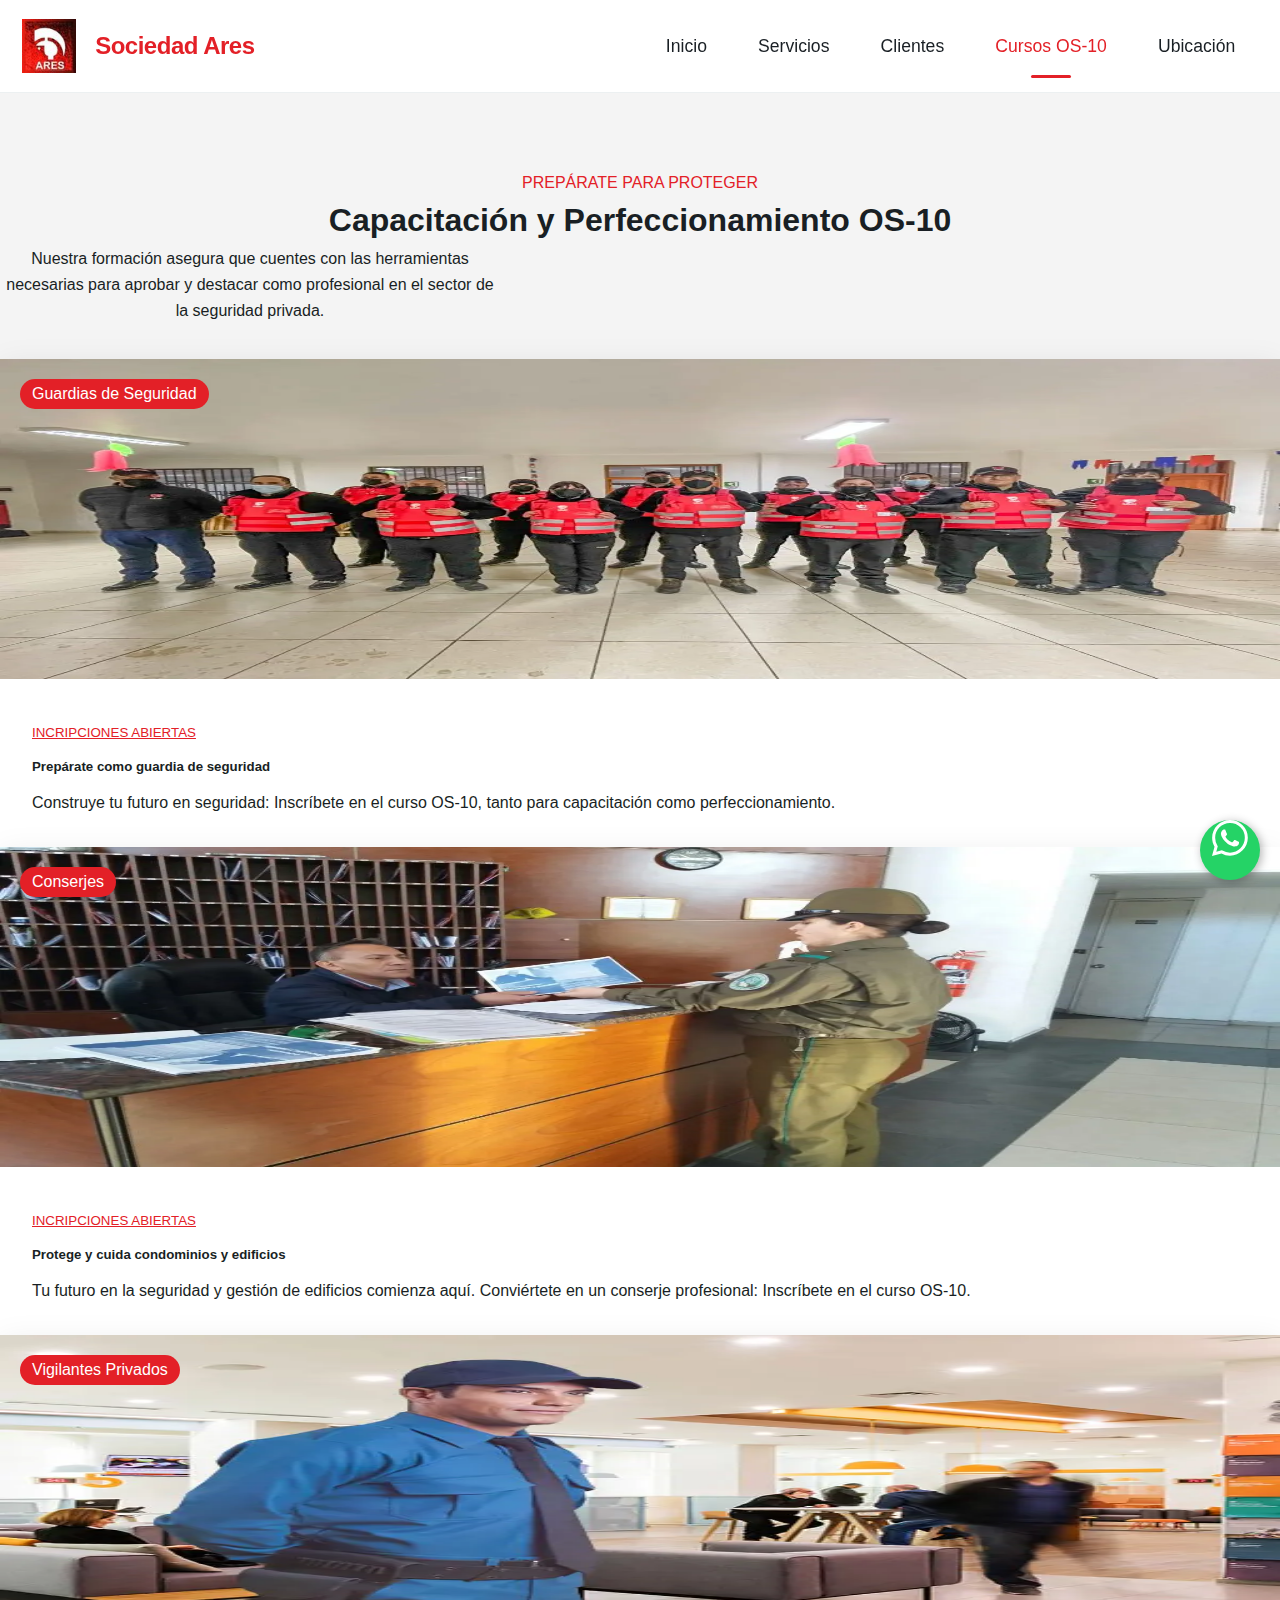
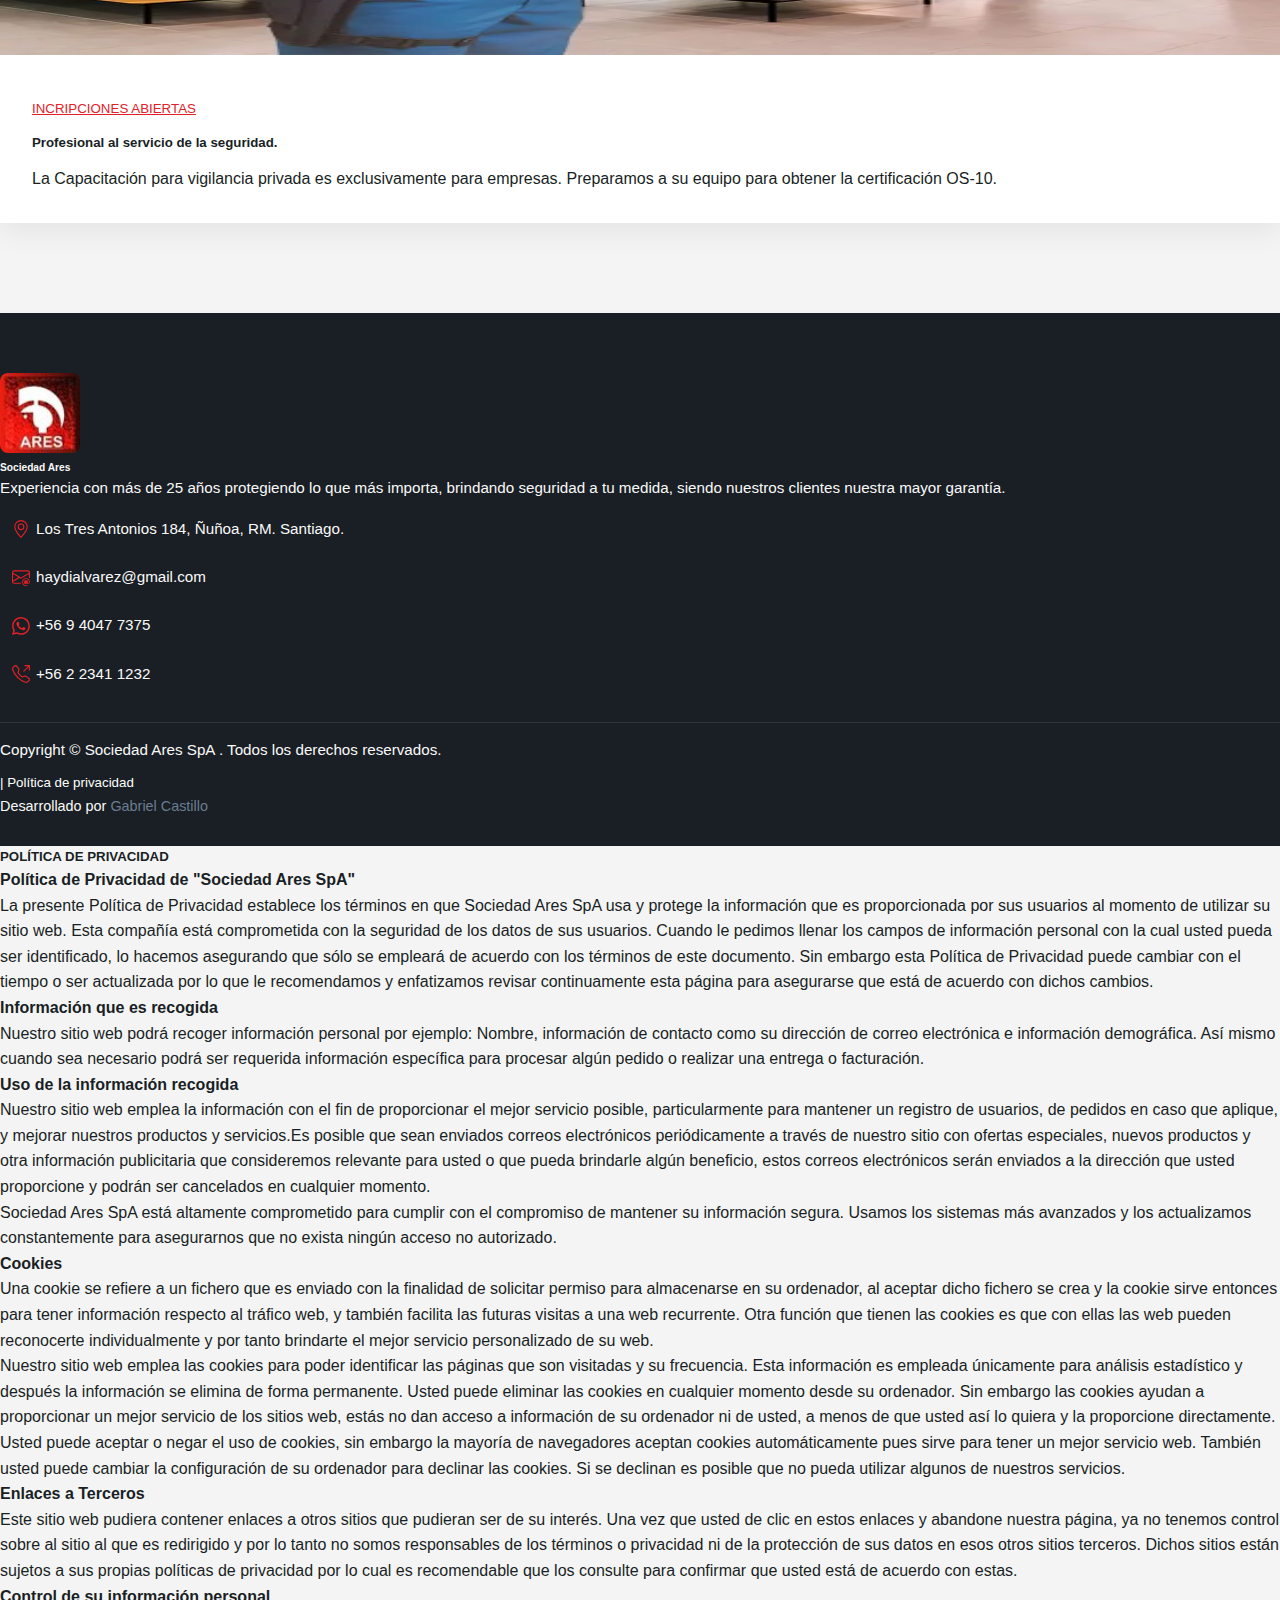
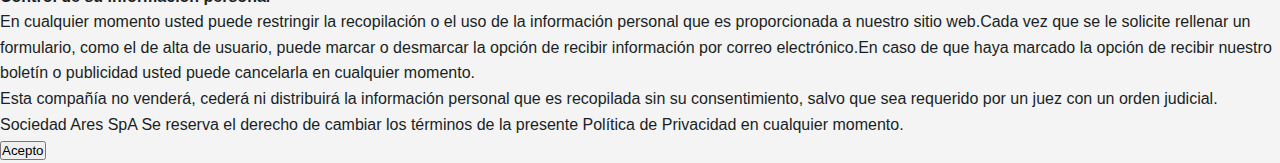
<file: os10.html>
<!DOCTYPE html>
<html lang="es">

<head>
  <meta charset="UTF-8">
  <meta name="viewport" content="width=device-width, initial-scale=1.0">

  <!-- SEO Básico -->
  <meta name="description"
    content="Curso OS-10 en Santiago con Sociedad Ares. Capacitación y perfeccionamiento para guardias de seguridad, conserjes y vigilantes privados. Inscripciones abiertas.">
  <meta name="keywords"
    content="curso OS-10, capacitación OS-10, curso guardias de seguridad, curso conserjes, curso vigilantes privados, seguridad privada Santiago">
  <meta name="author" content="Sociedad Ares SpA">

  <!-- SEO Avanzado: Open Graph -->
  <meta property="og:title" content="Curso OS-10 - Capacitación en Seguridad Privada | Sociedad Ares">
  <meta property="og:description"
    content="Capacitación y perfeccionamiento OS-10 en Santiago. Inscripciones abiertas para guardias de seguridad, conserjes y vigilantes privados.">
  <meta property="og:image" content="https://seguridadares.cl/assets/images/os10/guardias.webp">
  <meta property="og:url" content="https://seguridadares.cl/os10.html">
  <meta property="og:type" content="website">
  <meta property="og:locale" content="es_CL">

  <!-- Twitter Cards -->
  <meta name="twitter:card" content="summary_large_image">
  <meta name="twitter:title" content="Curso OS-10 en Santiago - Sociedad Ares">
  <meta name="twitter:description"
    content="Inscripciones abiertas para cursos OS-10 de guardias, conserjes y vigilantes privados. Capacítate con Sociedad Ares.">
  <meta name="twitter:image" content="https://seguridadares.cl/assets/images/os10/guardias.webp">
  <!-- Favicon -->
  <link rel="icon" href="favicon.ico">
  <title>Curso OS-10 - Sociedad Ares</title>
  <link href="https://cdnjs.cloudflare.com/ajax/libs/animate.css/4.1.1/animate.min.css" rel="stylesheet">
  <link href="https://cdn.jsdelivr.net/npm/bootstrap@5.3.7/dist/css/bootstrap.min.css" rel="stylesheet"
    integrity="sha384-LN+7fdVzj6u52u30Kp6M/trliBMCMKTyK833zpbD+pXdCLuTusPj697FH4R/5mcr" crossorigin="anonymous">
  <link rel="stylesheet" href="css/style.css">
</head>

<body>
  <!-- Navbar -->
  <header class="header-section">
    <nav class="navbar">
      <a class="navbar-brand animate__animated animate__zoomIn" href="https://seguridadares.cl/">
        <img src="./assets/images/logos/logo-ares.jpg" alt="Sociedad Ares Logo" />
        <span class="text-logo">Sociedad Ares</span>
      </a>

      <button class="navbar-toggle" id="navbarToggle" aria-label="Toggle navigation">
        <span></span>
        <span></span>
        <span></span>
      </button>

      <ul class="navbar-nav flex-row" id="navbarNav">
        <div class="nav-indicator"></div>
        <li class="nav-item">
          <a class="nav-link external-link" href="./index.html" >Inicio</a>
        </li>
        <li class="nav-item">
          <a class="nav-link external-link" href="./index.html#servicios" >Servicios</a>
        </li>
        <li class="nav-item">
          <a class="nav-link external-link" href="./index.html#clientes" >Clientes</a>
        </li>
        <li class="nav-item">
          <a class="nav-link active external-link" href="./os10.html">Cursos OS-10</a>
        </li>
        <li class="nav-item">
          <a class="nav-link external-link" href="./ubicacion.html">Ubicación</a>
        </li>
      </ul>
    </nav>
  </header>

  <!-- OS-10 -->
  <section id="cursos">
    <div class="container">
      <div class="row">
        <div class="col-12">
          <div class="intro">
            <p>Prepárate para proteger</p>
            <h1>Capacitación y Perfeccionamiento OS-10</h1>
            <p class="mx-auto"> Nuestra formación asegura que cuentes con las herramientas necesarias para aprobar y
              destacar como profesional en el sector de la seguridad privada.</p>
          </div>
        </div>
      </div>
      <div class="row">
        <div class="mx-auto col-10 col-md-4">
          <article class="os10">
            <img src="./assets/images/os10/guardias.webp" alt="Curso OS10 de guardias de seguridad Ares">
            <p class="img-title">Guardias de Seguridad</p>
            <div class="content">
              <small>Incripciones abiertas</small>
              <h5>Prepárate como guardia de seguridad</h5>
              <p>Construye tu futuro en seguridad: Inscríbete en el curso OS-10,
                tanto para capacitación como perfeccionamiento.
              </p>
            </div>
          </article>
        </div>
        <div class="mx-auto col-10 col-md-4">
          <article class="os10">
            <img src="./assets/images/os10/conserjes.webp" alt="Curso OS10 de conserjes Ares">
            <p class="img-title">Conserjes</p>
            <div class="content">
              <small>Incripciones abiertas</small>
              <h5>Protege y cuida condominios y edificios</h5>
              <p>Tu futuro en la seguridad y gestión de edificios comienza aquí.
                Conviértete en un conserje profesional: Inscríbete en el curso OS-10.
              </p>
            </div>
          </article>
        </div>
        <div class="mx-auto col-10 col-md-4">
          <article class="os10">
            <img src="./assets/images/os10/vigilante.webp" alt="Curso OS10 de vigilante Ares">
            <p class="img-title">Vigilantes Privados</p>
            <div class="content">
              <small>Incripciones abiertas</small>
              <h5>Profesional al servicio de la seguridad.</h5>
              <p>La Capacitación para vigilancia privada es exclusivamente para empresas.
                Preparamos a su equipo para obtener la certificación OS-10.</p>
            </div>
          </article>
        </div>
      </div>
    </div>
  </section>

  <!-- FOOTER -->
  <footer>
    <div class="footer-top text-center">
      <div class="container">
        <div class="row justify-content-center">
          <div class="col-lg-6 text-center mx-auto">
            <img src="./assets/images/logos/logo-ares.jpg" class="mx-auto" alt="logo ares">
            <h6 class="text-center h5 mt-3 mb-4">Sociedad Ares</h6>
            <p>Experiencia con más de 25 años protegiendo lo que más importa, brindando seguridad a tu medida, siendo
              nuestros clientes nuestra mayor garantía.</p>
          </div>
          <div
            class="mt-3 col-12 col-lg-10 social-icons d-flex flex-column flex-xl-row  justify-content-end align-items-center justify-content-xl-between">

            <p>
              <a href="https://maps.app.goo.gl/xFbX8GC8TkKmehGc7" target="_blank" class="">
                <svg xmlns="http://www.w3.org/2000/svg" width="18" height="18" fill="currentColor" class="bi bi-geo-alt"
                  viewBox="0 0 16 16">
                  <path
                    d="M12.166 8.94c-.524 1.062-1.234 2.12-1.96 3.07A32 32 0 0 1 8 14.58a32 32 0 0 1-2.206-2.57c-.726-.95-1.436-2.008-1.96-3.07C3.304 7.867 3 6.862 3 6a5 5 0 0 1 10 0c0 .862-.305 1.867-.834 2.94M8 16s6-5.686 6-10A6 6 0 0 0 2 6c0 4.314 6 10 6 10" />
                  <path d="M8 8a2 2 0 1 1 0-4 2 2 0 0 1 0 4m0 1a3 3 0 1 0 0-6 3 3 0 0 0 0 6" />
                </svg> Los Tres Antonios 184, Ñuñoa, RM. Santiago.
              </a>
            </p>

            <p>
              <a href="mailto:haydialvarez@gmail.com" class="">
                <svg xmlns="http://www.w3.org/2000/svg" width="18" height="18" fill="currentColor"
                  class="bi bi-envelope-at" viewBox="0 0 16 16">
                  <path
                    d="M2 2a2 2 0 0 0-2 2v8.01A2 2 0 0 0 2 14h5.5a.5.5 0 0 0 0-1H2a1 1 0 0 1-.966-.741l5.64-3.471L8 9.583l7-4.2V8.5a.5.5 0 0 0 1 0V4a2 2 0 0 0-2-2zm3.708 6.208L1 11.105V5.383zM1 4.217V4a1 1 0 0 1 1-1h12a1 1 0 0 1 1 1v.217l-7 4.2z" />
                  <path
                    d="M14.247 14.269c1.01 0 1.587-.857 1.587-2.025v-.21C15.834 10.43 14.64 9 12.52 9h-.035C10.42 9 9 10.36 9 12.432v.214C9 14.82 10.438 16 12.358 16h.044c.594 0 1.018-.074 1.237-.175v-.73c-.245.11-.673.18-1.18.18h-.044c-1.334 0-2.571-.788-2.571-2.655v-.157c0-1.657 1.058-2.724 2.64-2.724h.04c1.535 0 2.484 1.05 2.484 2.326v.118c0 .975-.324 1.39-.639 1.39-.232 0-.41-.148-.41-.42v-2.19h-.906v.569h-.03c-.084-.298-.368-.63-.954-.63-.778 0-1.259.555-1.259 1.4v.528c0 .892.49 1.434 1.26 1.434.471 0 .896-.227 1.014-.643h.043c.118.42.617.648 1.12.648" />
                </svg> haydialvarez@gmail.com
              </a>
            </p>

            <p>
              <a href="https://wa.me/56940477375" target="_blank" class="">
                <svg xmlns="http://www.w3.org/2000/svg" width="18" height="18" fill="currentColor"
                  class="bi bi-whatsapp" viewBox="0 0 16 16">
                  <path
                    d="M13.601 2.326A7.85 7.85 0 0 0 7.994 0C3.627 0 .068 3.558.064 7.926c0 1.399.366 2.76 1.057 3.965L0 16l4.204-1.102a7.9 7.9 0 0 0 3.79.965h.004c4.368 0 7.926-3.558 7.93-7.93A7.9 7.9 0 0 0 13.6 2.326zM7.994 14.521a6.6 6.6 0 0 1-3.356-.92l-.24-.144-2.494.654.666-2.433-.156-.251a6.56 6.56 0 0 1-1.007-3.505c0-3.626 2.957-6.584 6.591-6.584a6.56 6.56 0 0 1 4.66 1.931 6.56 6.56 0 0 1 1.928 4.66c-.004 3.639-2.961 6.592-6.592 6.592m3.615-4.934c-.197-.099-1.17-.578-1.353-.646-.182-.065-.315-.099-.445.099-.133.197-.513.646-.627.775-.114.133-.232.148-.43.05-.197-.1-.836-.308-1.592-.985-.59-.525-.985-1.175-1.103-1.372-.114-.198-.011-.304.088-.403.087-.088.197-.232.296-.346.1-.114.133-.198.198-.33.065-.134.034-.248-.015-.347-.05-.099-.445-1.076-.612-1.47-.16-.389-.323-.335-.445-.34-.114-.007-.247-.007-.38-.007a.73.73 0 0 0-.529.247c-.182.198-.691.677-.691 1.654s.71 1.916.81 2.049c.098.133 1.394 2.132 3.383 2.992.47.205.84.326 1.129.418.475.152.904.129 1.246.08.38-.058 1.171-.48 1.338-.943.164-.464.164-.86.114-.943-.049-.084-.182-.133-.38-.232" />
                </svg> +56 9 4047 7375
              </a>
            </p>

            <p>
              <a href="tel:+56223411232" class="">
                <svg xmlns="http://www.w3.org/2000/svg" width="18" height="18" fill="currentColor"
                  class="bi bi-telephone-outbound" viewBox="0 0 16 16">
                  <path
                    d="M3.654 1.328a.678.678 0 0 0-1.015-.063L1.605 2.3c-.483.484-.661 1.169-.45 1.77a17.6 17.6 0 0 0 4.168 6.608 17.6 17.6 0 0 0 6.608 4.168c.601.211 1.286.033 1.77-.45l1.034-1.034a.678.678 0 0 0-.063-1.015l-2.307-1.794a.68.68 0 0 0-.58-.122l-2.19.547a1.75 1.75 0 0 1-1.657-.459L5.482 8.062a1.75 1.75 0 0 1-.46-1.657l.548-2.19a.68.68 0 0 0-.122-.58zM1.884.511a1.745 1.745 0 0 1 2.612.163L6.29 2.98c.329.423.445.974.315 1.494l-.547 2.19a.68.68 0 0 0 .178.643l2.457 2.457a.68.68 0 0 0 .644.178l2.189-.547a1.75 1.75 0 0 1 1.494.315l2.306 1.794c.829.645.905 1.87.163 2.611l-1.034 1.034c-.74.74-1.846 1.065-2.877.702a18.6 18.6 0 0 1-7.01-4.42 18.6 18.6 0 0 1-4.42-7.009c-.362-1.03-.037-2.137.703-2.877zM11 .5a.5.5 0 0 1 .5-.5h4a.5.5 0 0 1 .5.5v4a.5.5 0 0 1-1 0V1.707l-4.146 4.147a.5.5 0 0 1-.708-.708L14.293 1H11.5a.5.5 0 0 1-.5-.5" />
                </svg> +56 2 2341 1232
              </a>
            </p>

          </div>
        </div>
      </div>
    </div>

    <div class="footer-bottom text-center">
      <div class="text-center social-icons d-flex flex-column flex-xl-row justify-content-center">
        <p class="mb-0">Copyright &copy; Sociedad Ares SpA <span id="currentYear"></span> . Todos los derechos
          reservados.</p>
        <button class="btn-footer ms-1" data-bs-toggle="modal" data-bs-target="#Politica"> | Política de privacidad
        </button>
      </div>

      <p class="footer-copyright mb-0">
        Desarrollado por <a class="ms-1" href="https://www.linkedin.com/in/gabriel-castillo-frontend/">Gabriel
          Castillo</a>
      </p>
    </div>
  </footer>

  <!-- POLÍTICAS DE PRIVACIDAD-->
  <div class="modal fade" id="Politica" tabindex="-1" data-bs-backdrop="static" aria-labelledby="exampleModalLabel"
    aria-hidden="true">
    <div class="modal-dialog modal-dialog-centered modal-dialog-scrollable">
      <div class="modal-content">
        <div class="modal-header bg-danger text-light">
          <h5 class="modal-title text-light" id="exampleModalLabel">POLÍTICA DE PRIVACIDAD</h5>
        </div>
        <div class="modal-body">
          <h4 class="text-center mb-4">
            <strong>Política de Privacidad de "Sociedad Ares SpA"</strong>
          </h4>
          <p>La presente Política de Privacidad establece los términos en que Sociedad Ares SpA usa y protege la
            información que es proporcionada por sus usuarios al momento de utilizar su sitio web. Esta compañía está
            comprometida con la seguridad de los datos de sus usuarios. Cuando le pedimos llenar los campos de
            información personal con la cual usted pueda ser identificado, lo hacemos asegurando que sólo se empleará de
            acuerdo con los términos de este documento. Sin embargo esta Política de Privacidad puede cambiar con el
            tiempo o ser actualizada por lo que le recomendamos y enfatizamos revisar continuamente esta página para
            asegurarse que está de acuerdo con dichos cambios.</p>
          <p class="mt-5"><strong>Información que es recogida</strong></p>
          <p>Nuestro sitio web podrá recoger información personal por ejemplo: Nombre, información de contacto como su
            dirección de correo electrónica e información demográfica. Así mismo cuando sea necesario podrá ser
            requerida información específica para procesar algún pedido o realizar una entrega o facturación.</p>
          <p class="mt-5"><strong>Uso de la información recogida</strong></p>
          <p>Nuestro sitio web emplea la información con el fin de proporcionar el mejor servicio posible,
            particularmente para mantener un registro de usuarios, de pedidos en caso que aplique, y mejorar nuestros
            productos y servicios.Es posible que sean enviados correos electrónicos periódicamente a través de nuestro
            sitio con ofertas especiales, nuevos productos y otra información publicitaria que consideremos relevante
            para usted o que pueda brindarle algún beneficio, estos correos electrónicos serán enviados a la dirección
            que usted proporcione y podrán ser cancelados en cualquier momento.</p>
          <p>Sociedad Ares SpA está altamente comprometido para cumplir con el compromiso de mantener su información
            segura. Usamos los sistemas más avanzados y los actualizamos constantemente para asegurarnos que no exista
            ningún acceso no autorizado.</p>
          <p class="mt-5"><strong>Cookies</strong></p>
          <p>Una cookie se refiere a un fichero que es enviado con la finalidad de solicitar permiso para almacenarse en
            su ordenador, al aceptar dicho fichero se crea y la cookie sirve entonces para tener información respecto al
            tráfico web, y también facilita las futuras visitas a una web recurrente. Otra función que tienen las
            cookies es que con ellas las web pueden reconocerte individualmente y por tanto brindarte el mejor servicio
            personalizado de su web.</p>
          <p>Nuestro sitio web emplea las cookies para poder identificar las páginas que son visitadas y su frecuencia.
            Esta información es empleada únicamente para análisis estadístico y después la información se elimina de
            forma permanente. Usted puede eliminar las cookies en cualquier momento desde su ordenador. Sin embargo las
            cookies ayudan a proporcionar un mejor servicio de los sitios web, estás no dan acceso a información de su
            ordenador ni de usted, a menos de que usted así lo quiera y la proporcione directamente. Usted puede aceptar
            o negar el uso de cookies, sin embargo la mayoría de navegadores aceptan cookies automáticamente pues sirve
            para tener un mejor servicio web. También usted puede cambiar la configuración de su ordenador para declinar
            las cookies. Si se declinan es posible que no pueda utilizar algunos de nuestros servicios.</p>
          <p class="mt-5"><strong>Enlaces a Terceros</strong></p>
          <p>Este sitio web pudiera contener enlaces a otros sitios que pudieran ser de su interés. Una vez que usted de
            clic en estos enlaces y abandone nuestra página, ya no tenemos control sobre al sitio al que es redirigido y
            por lo tanto no somos responsables de los términos o privacidad ni de la protección de sus datos en esos
            otros sitios terceros. Dichos sitios están sujetos a sus propias políticas de privacidad por lo cual es
            recomendable que los consulte para confirmar que usted está de acuerdo con estas.</p>
          <p class="mt-5"><strong>Control de su información personal</strong></p>
          <p>En cualquier momento usted puede restringir la recopilación o el uso de la información personal que es
            proporcionada a nuestro sitio web.Cada vez que se le solicite rellenar un formulario, como el de alta de
            usuario, puede marcar o desmarcar la opción de recibir información por correo electrónico.En caso de que
            haya marcado la opción de recibir nuestro boletín o publicidad usted puede cancelarla en cualquier momento.
          </p>
          <p>Esta compañía no venderá, cederá ni distribuirá la información personal que es recopilada sin su
            consentimiento, salvo que sea requerido por un juez con un orden judicial.</p>
          <p>Sociedad Ares SpA Se reserva el derecho de cambiar los términos de la presente Política de Privacidad en
            cualquier momento.</p>
        </div>
        <div class="modal-footer">
          <button type="button" class="btn btn-danger" data-bs-dismiss="modal">Acepto</button>
        </div>
      </div>
    </div>
  </div>
  <!-- FIN   POLÍTICAS DE PRIVACIDAD-->

  <!-- Botón flotante de WhatsApp -->
  <a href="https://wa.me/56964317605?text=Hola%20quiero%20más%20información%20sobre%20curso%20OS-10"
    class="whatsapp-float" target="_blank" aria-label="Chatear por WhatsApp">
    <svg xmlns="http://www.w3.org/2000/svg" width="36" height="36" fill="currentColor" class="bi bi-whatsapp"
      viewBox="0 0 16 16">
      <path
        d="M13.601 2.326A7.85 7.85 0 0 0 7.994 0C3.627 0 .068 3.558.064 7.926c0 1.399.366 2.76 1.057 3.965L0 16l4.204-1.102a7.9 7.9 0 0 0 3.79.965h.004c4.368 0 7.926-3.558 7.93-7.93A7.9 7.9 0 0 0 13.6 2.326zM7.994 14.521a6.6 6.6 0 0 1-3.356-.92l-.24-.144-2.494.654.666-2.433-.156-.251a6.56 6.56 0 0 1-1.007-3.505c0-3.626 2.957-6.584 6.591-6.584a6.56 6.56 0 0 1 4.66 1.931 6.56 6.56 0 0 1 1.928 4.66c-.004 3.639-2.961 6.592-6.592 6.592m3.615-4.934c-.197-.099-1.17-.578-1.353-.646-.182-.065-.315-.099-.445.099-.133.197-.513.646-.627.775-.114.133-.232.148-.43.05-.197-.1-.836-.308-1.592-.985-.59-.525-.985-1.175-1.103-1.372-.114-.198-.011-.304.088-.403.087-.088.197-.232.296-.346.1-.114.133-.198.198-.33.065-.134.034-.248-.015-.347-.05-.099-.445-1.076-.612-1.47-.16-.389-.323-.335-.445-.34-.114-.007-.247-.007-.38-.007a.73.73 0 0 0-.529.247c-.182.198-.691.677-.691 1.654s.71 1.916.81 2.049c.098.133 1.394 2.132 3.383 2.992.47.205.84.326 1.129.418.475.152.904.129 1.246.08.38-.058 1.171-.48 1.338-.943.164-.464.164-.86.114-.943-.049-.084-.182-.133-.38-.232" />
    </svg>
  </a>


  <script src="https://cdn.jsdelivr.net/npm/bootstrap@5.3.7/dist/js/bootstrap.bundle.min.js"
    integrity="sha384-ndDqU0Gzau9qJ1lfW4pNLlhNTkCfHzAVBReH9diLvGRem5+R9g2FzA8ZGN954O5Q"
    crossorigin="anonymous"></script>
  <script src="js/script.js"></script>
</body>

</html>
</file>
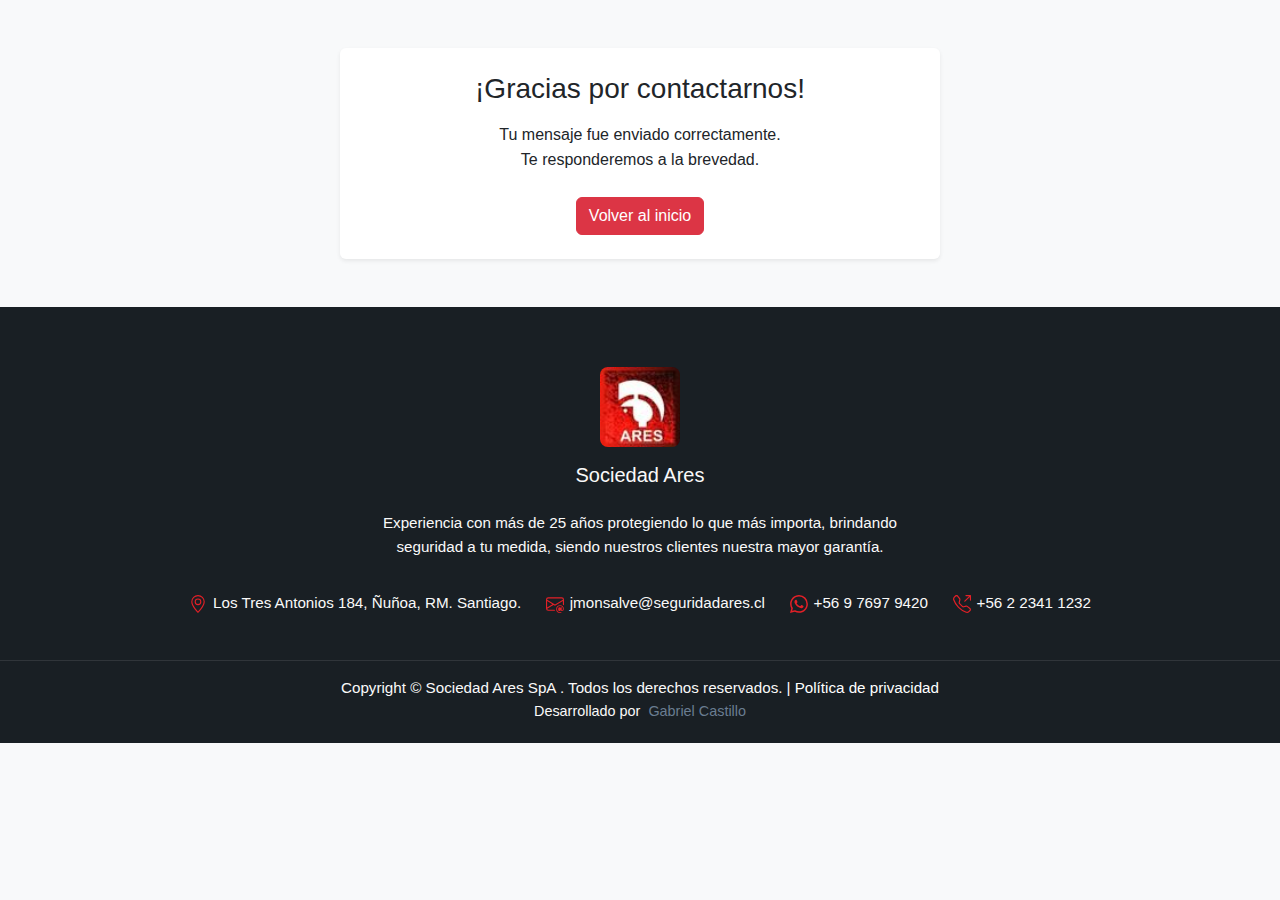
<file: thankyou.html>
<!DOCTYPE html>
<html lang="es">

<head>
  <meta charset="utf-8">
  <link rel="icon" href="favicon.ico">
  <title>Gracias | Sociedad Ares</title>
  <meta name="viewport" content="width=device-width, initial-scale=1" />
  <link href="https://cdn.jsdelivr.net/npm/bootstrap@5.3.7/dist/css/bootstrap.min.css" rel="stylesheet">
  <link rel="stylesheet" href="css/style.css">
</head>

<body class="bg-light">
  <main class="container py-5">
    <div class="card shadow-sm mx-auto" style="max-width:600px;">
      <div class="card-body text-center p-4">
        <h1 class="h3 mb-3">¡Gracias por contactarnos!</h1>
        <p>Tu mensaje fue enviado correctamente. <br> Te responderemos a la brevedad.</p>
        <a href="index.html" class="btn btn-danger mt-2">Volver al inicio</a>
      </div>
    </div>
  </main>

  <!-- FOOTER -->
  <footer>
    <div class="footer-top text-center">
      <div class="container">
        <div class="row justify-content-center">
          <div class="col-lg-6 text-center mx-auto">
            <img src="./assets/images/logos/logo-ares.jpg" class="mx-auto" alt="logo ares">
            <h6 class="text-center h5 mt-3 mb-4">Sociedad Ares</h6>
            <p>Experiencia con más de 25 años protegiendo lo que más importa, brindando seguridad a tu medida, siendo
              nuestros clientes nuestra mayor garantía.</p>
          </div>
          <div
            class="mt-3 col-12 col-lg-10 social-icons d-flex flex-column flex-xl-row  justify-content-end align-items-center justify-content-xl-between">

            <p>
              <a href="https://maps.app.goo.gl/xFbX8GC8TkKmehGc7" target="_blank" class="">
                <svg xmlns="http://www.w3.org/2000/svg" width="18" height="18" fill="currentColor" class="bi bi-geo-alt"
                  viewBox="0 0 16 16">
                  <path
                    d="M12.166 8.94c-.524 1.062-1.234 2.12-1.96 3.07A32 32 0 0 1 8 14.58a32 32 0 0 1-2.206-2.57c-.726-.95-1.436-2.008-1.96-3.07C3.304 7.867 3 6.862 3 6a5 5 0 0 1 10 0c0 .862-.305 1.867-.834 2.94M8 16s6-5.686 6-10A6 6 0 0 0 2 6c0 4.314 6 10 6 10" />
                  <path d="M8 8a2 2 0 1 1 0-4 2 2 0 0 1 0 4m0 1a3 3 0 1 0 0-6 3 3 0 0 0 0 6" />
                </svg> Los Tres Antonios 184, Ñuñoa, RM. Santiago.
              </a>
            </p>

            <p>
              <a href="mailto:jmonsalve@seguridadares.cl" class="">
                <svg xmlns="http://www.w3.org/2000/svg" width="18" height="18" fill="currentColor"
                  class="bi bi-envelope-at" viewBox="0 0 16 16">
                  <path
                    d="M2 2a2 2 0 0 0-2 2v8.01A2 2 0 0 0 2 14h5.5a.5.5 0 0 0 0-1H2a1 1 0 0 1-.966-.741l5.64-3.471L8 9.583l7-4.2V8.5a.5.5 0 0 0 1 0V4a2 2 0 0 0-2-2zm3.708 6.208L1 11.105V5.383zM1 4.217V4a1 1 0 0 1 1-1h12a1 1 0 0 1 1 1v.217l-7 4.2z" />
                  <path
                    d="M14.247 14.269c1.01 0 1.587-.857 1.587-2.025v-.21C15.834 10.43 14.64 9 12.52 9h-.035C10.42 9 9 10.36 9 12.432v.214C9 14.82 10.438 16 12.358 16h.044c.594 0 1.018-.074 1.237-.175v-.73c-.245.11-.673.18-1.18.18h-.044c-1.334 0-2.571-.788-2.571-2.655v-.157c0-1.657 1.058-2.724 2.64-2.724h.04c1.535 0 2.484 1.05 2.484 2.326v.118c0 .975-.324 1.39-.639 1.39-.232 0-.41-.148-.41-.42v-2.19h-.906v.569h-.03c-.084-.298-.368-.63-.954-.63-.778 0-1.259.555-1.259 1.4v.528c0 .892.49 1.434 1.26 1.434.471 0 .896-.227 1.014-.643h.043c.118.42.617.648 1.12.648" />
                </svg> jmonsalve@seguridadares.cl
              </a>
            </p>

            <p>
              <a href="tel:+56976979420" target="_blank" class="">
                <svg xmlns="http://www.w3.org/2000/svg" width="18" height="18" fill="currentColor"
                  class="bi bi-whatsapp" viewBox="0 0 16 16">
                  <path
                    d="M13.601 2.326A7.85 7.85 0 0 0 7.994 0C3.627 0 .068 3.558.064 7.926c0 1.399.366 2.76 1.057 3.965L0 16l4.204-1.102a7.9 7.9 0 0 0 3.79.965h.004c4.368 0 7.926-3.558 7.93-7.93A7.9 7.9 0 0 0 13.6 2.326zM7.994 14.521a6.6 6.6 0 0 1-3.356-.92l-.24-.144-2.494.654.666-2.433-.156-.251a6.56 6.56 0 0 1-1.007-3.505c0-3.626 2.957-6.584 6.591-6.584a6.56 6.56 0 0 1 4.66 1.931 6.56 6.56 0 0 1 1.928 4.66c-.004 3.639-2.961 6.592-6.592 6.592m3.615-4.934c-.197-.099-1.17-.578-1.353-.646-.182-.065-.315-.099-.445.099-.133.197-.513.646-.627.775-.114.133-.232.148-.43.05-.197-.1-.836-.308-1.592-.985-.59-.525-.985-1.175-1.103-1.372-.114-.198-.011-.304.088-.403.087-.088.197-.232.296-.346.1-.114.133-.198.198-.33.065-.134.034-.248-.015-.347-.05-.099-.445-1.076-.612-1.47-.16-.389-.323-.335-.445-.34-.114-.007-.247-.007-.38-.007a.73.73 0 0 0-.529.247c-.182.198-.691.677-.691 1.654s.71 1.916.81 2.049c.098.133 1.394 2.132 3.383 2.992.47.205.84.326 1.129.418.475.152.904.129 1.246.08.38-.058 1.171-.48 1.338-.943.164-.464.164-.86.114-.943-.049-.084-.182-.133-.38-.232" />
                </svg> +56 9 7697 9420
              </a>
            </p>

            <p>
              <a href="tel:+56223411232" class="">
                <svg xmlns="http://www.w3.org/2000/svg" width="18" height="18" fill="currentColor"
                  class="bi bi-telephone-outbound" viewBox="0 0 16 16">
                  <path
                    d="M3.654 1.328a.678.678 0 0 0-1.015-.063L1.605 2.3c-.483.484-.661 1.169-.45 1.77a17.6 17.6 0 0 0 4.168 6.608 17.6 17.6 0 0 0 6.608 4.168c.601.211 1.286.033 1.77-.45l1.034-1.034a.678.678 0 0 0-.063-1.015l-2.307-1.794a.68.68 0 0 0-.58-.122l-2.19.547a1.75 1.75 0 0 1-1.657-.459L5.482 8.062a1.75 1.75 0 0 1-.46-1.657l.548-2.19a.68.68 0 0 0-.122-.58zM1.884.511a1.745 1.745 0 0 1 2.612.163L6.29 2.98c.329.423.445.974.315 1.494l-.547 2.19a.68.68 0 0 0 .178.643l2.457 2.457a.68.68 0 0 0 .644.178l2.189-.547a1.75 1.75 0 0 1 1.494.315l2.306 1.794c.829.645.905 1.87.163 2.611l-1.034 1.034c-.74.74-1.846 1.065-2.877.702a18.6 18.6 0 0 1-7.01-4.42 18.6 18.6 0 0 1-4.42-7.009c-.362-1.03-.037-2.137.703-2.877zM11 .5a.5.5 0 0 1 .5-.5h4a.5.5 0 0 1 .5.5v4a.5.5 0 0 1-1 0V1.707l-4.146 4.147a.5.5 0 0 1-.708-.708L14.293 1H11.5a.5.5 0 0 1-.5-.5" />
                </svg> +56 2 2341 1232
              </a>
            </p>

          </div>
        </div>
      </div>
    </div>

    <div class="footer-bottom text-center">
      <div class="text-center social-icons d-flex flex-column flex-xl-row justify-content-center">
        <p class="mb-0">Copyright &copy; Sociedad Ares SpA <span id="currentYear"></span> . Todos los derechos
          reservados.</p>
        <button class="btn-footer ms-1" data-bs-toggle="modal" data-bs-target="#Politica"> | Política de privacidad
        </button>
      </div>

      <p class="footer-copyright mb-0">
        Desarrollado por <a class="ms-1" href="https://www.linkedin.com/in/gabriel-castillo-frontend/">Gabriel
          Castillo</a>
      </p>
    </div>
  </footer>

  <!-- POLÍTICAS DE PRIVACIDAD-->
  <div class="modal fade" id="Politica" tabindex="-1" data-bs-backdrop="static" aria-labelledby="exampleModalLabel"
    aria-hidden="true">
    <div class="modal-dialog modal-dialog-centered modal-dialog-scrollable">
      <div class="modal-content">
        <div class="modal-header bg-danger text-light">
          <h5 class="modal-title text-light" id="exampleModalLabel">POLÍTICA DE PRIVACIDAD</h5>
        </div>
        <div class="modal-body">
          <h4 class="text-center mb-4">
            <strong>Política de Privacidad de "Sociedad Ares SpA"</strong>
          </h4>
          <p>La presente Política de Privacidad establece los términos en que Sociedad Ares SpA usa y protege la
            información que es proporcionada por sus usuarios al momento de utilizar su sitio web. Esta compañía está
            comprometida con la seguridad de los datos de sus usuarios. Cuando le pedimos llenar los campos de
            información personal con la cual usted pueda ser identificado, lo hacemos asegurando que sólo se empleará de
            acuerdo con los términos de este documento. Sin embargo esta Política de Privacidad puede cambiar con el
            tiempo o ser actualizada por lo que le recomendamos y enfatizamos revisar continuamente esta página para
            asegurarse que está de acuerdo con dichos cambios.</p>
          <p class="mt-5"><strong>Información que es recogida</strong></p>
          <p>Nuestro sitio web podrá recoger información personal por ejemplo: Nombre, información de contacto como su
            dirección de correo electrónica e información demográfica. Así mismo cuando sea necesario podrá ser
            requerida información específica para procesar algún pedido o realizar una entrega o facturación.</p>
          <p class="mt-5"><strong>Uso de la información recogida</strong></p>
          <p>Nuestro sitio web emplea la información con el fin de proporcionar el mejor servicio posible,
            particularmente para mantener un registro de usuarios, de pedidos en caso que aplique, y mejorar nuestros
            productos y servicios.Es posible que sean enviados correos electrónicos periódicamente a través de nuestro
            sitio con ofertas especiales, nuevos productos y otra información publicitaria que consideremos relevante
            para usted o que pueda brindarle algún beneficio, estos correos electrónicos serán enviados a la dirección
            que usted proporcione y podrán ser cancelados en cualquier momento.</p>
          <p>Sociedad Ares SpA está altamente comprometido para cumplir con el compromiso de mantener su información
            segura. Usamos los sistemas más avanzados y los actualizamos constantemente para asegurarnos que no exista
            ningún acceso no autorizado.</p>
          <p class="mt-5"><strong>Cookies</strong></p>
          <p>Una cookie se refiere a un fichero que es enviado con la finalidad de solicitar permiso para almacenarse en
            su ordenador, al aceptar dicho fichero se crea y la cookie sirve entonces para tener información respecto al
            tráfico web, y también facilita las futuras visitas a una web recurrente. Otra función que tienen las
            cookies es que con ellas las web pueden reconocerte individualmente y por tanto brindarte el mejor servicio
            personalizado de su web.</p>
          <p>Nuestro sitio web emplea las cookies para poder identificar las páginas que son visitadas y su frecuencia.
            Esta información es empleada únicamente para análisis estadístico y después la información se elimina de
            forma permanente. Usted puede eliminar las cookies en cualquier momento desde su ordenador. Sin embargo las
            cookies ayudan a proporcionar un mejor servicio de los sitios web, estás no dan acceso a información de su
            ordenador ni de usted, a menos de que usted así lo quiera y la proporcione directamente. Usted puede aceptar
            o negar el uso de cookies, sin embargo la mayoría de navegadores aceptan cookies automáticamente pues sirve
            para tener un mejor servicio web. También usted puede cambiar la configuración de su ordenador para declinar
            las cookies. Si se declinan es posible que no pueda utilizar algunos de nuestros servicios.</p>
          <p class="mt-5"><strong>Enlaces a Terceros</strong></p>
          <p>Este sitio web pudiera contener enlaces a otros sitios que pudieran ser de su interés. Una vez que usted de
            clic en estos enlaces y abandone nuestra página, ya no tenemos control sobre al sitio al que es redirigido y
            por lo tanto no somos responsables de los términos o privacidad ni de la protección de sus datos en esos
            otros sitios terceros. Dichos sitios están sujetos a sus propias políticas de privacidad por lo cual es
            recomendable que los consulte para confirmar que usted está de acuerdo con estas.</p>
          <p class="mt-5"><strong>Control de su información personal</strong></p>
          <p>En cualquier momento usted puede restringir la recopilación o el uso de la información personal que es
            proporcionada a nuestro sitio web.Cada vez que se le solicite rellenar un formulario, como el de alta de
            usuario, puede marcar o desmarcar la opción de recibir información por correo electrónico.En caso de que
            haya marcado la opción de recibir nuestro boletín o publicidad usted puede cancelarla en cualquier momento.
          </p>
          <p>Esta compañía no venderá, cederá ni distribuirá la información personal que es recopilada sin su
            consentimiento, salvo que sea requerido por un juez con un orden judicial.</p>
          <p>Sociedad Ares SpA Se reserva el derecho de cambiar los términos de la presente Política de Privacidad en
            cualquier momento.</p>
        </div>
        <div class="modal-footer">
          <button type="button" class="btn btn-danger" data-bs-dismiss="modal">Acepto</button>
        </div>
      </div>
    </div>
  </div>
  <!-- FIN   POLÍTICAS DE PRIVACIDAD-->

  <script src="https://cdn.jsdelivr.net/npm/bootstrap@5.3.7/dist/js/bootstrap.bundle.min.js"
    integrity="sha384-ndDqU0Gzau9qJ1lfW4pNLlhNTkCfHzAVBReH9diLvGRem5+R9g2FzA8ZGN954O5Q"
    crossorigin="anonymous"></script>
  <script src="js/script.js"></script>
</body>

</html>
</file>
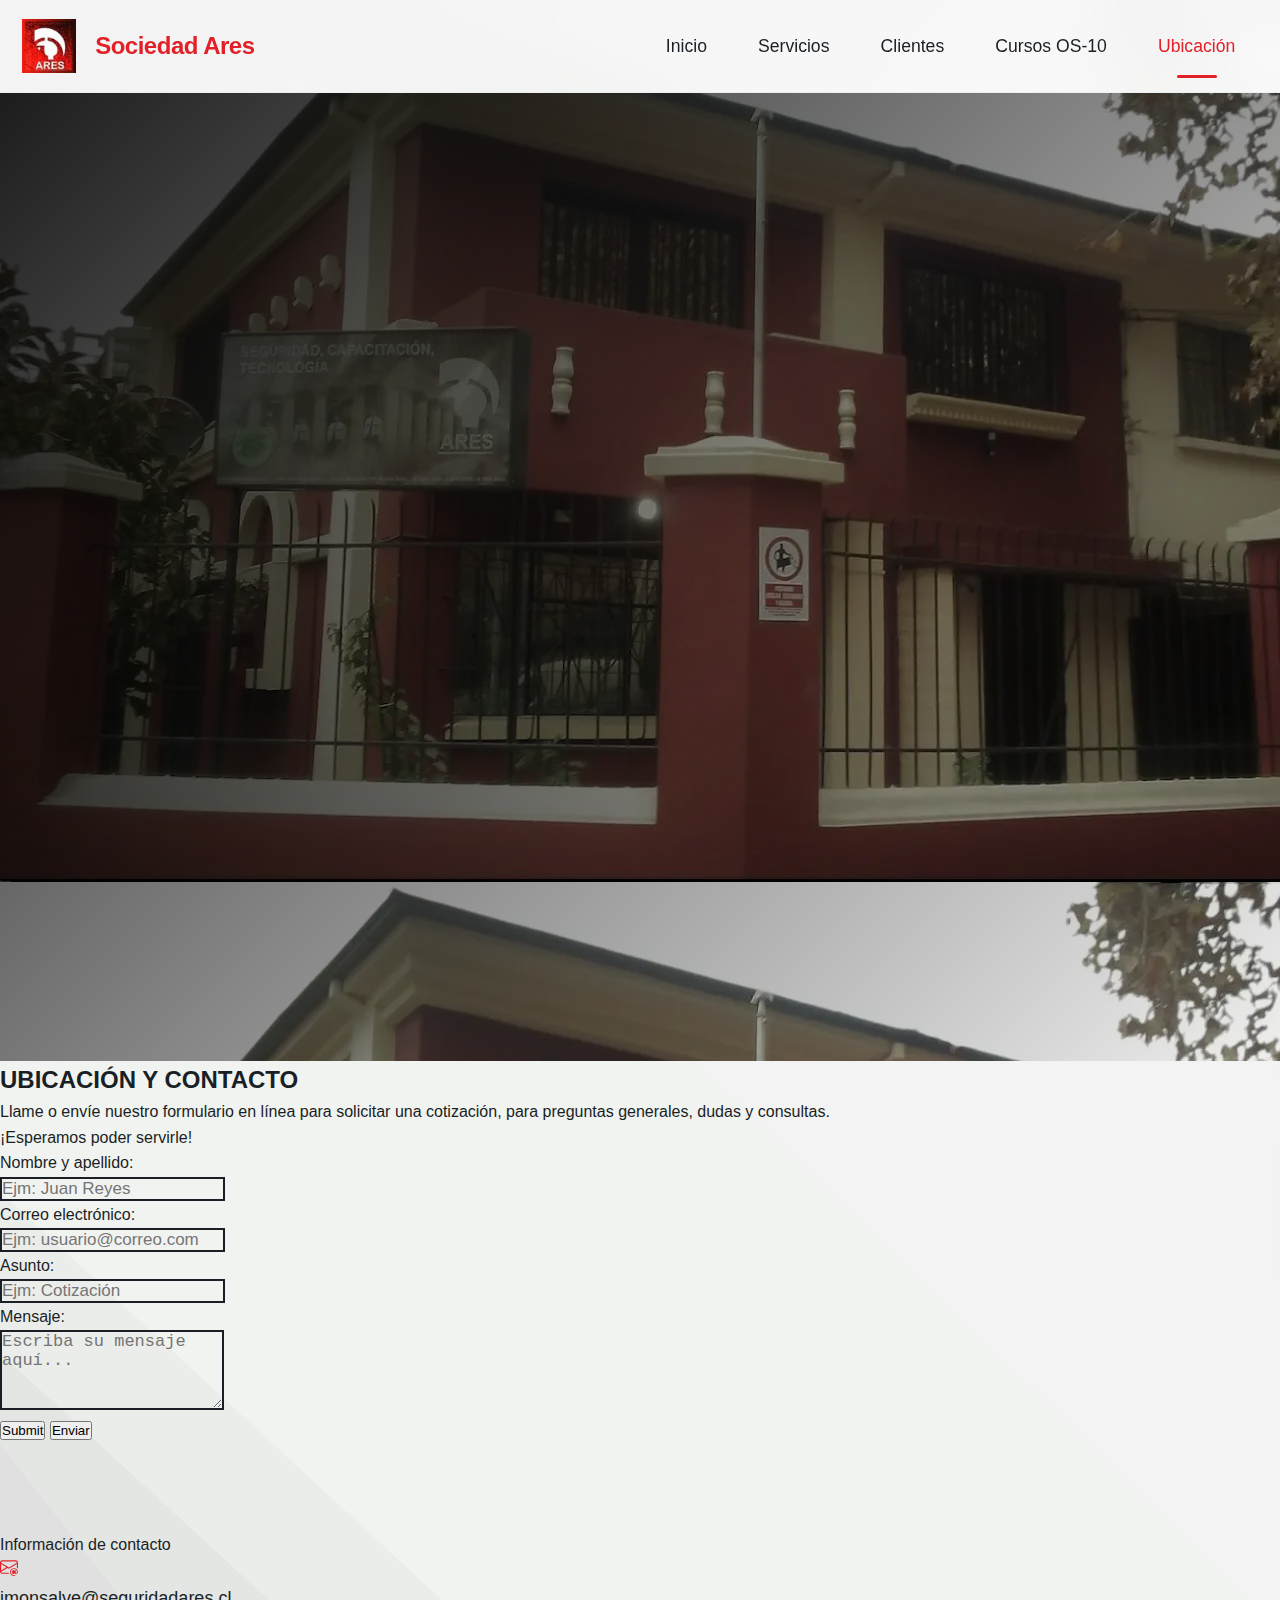
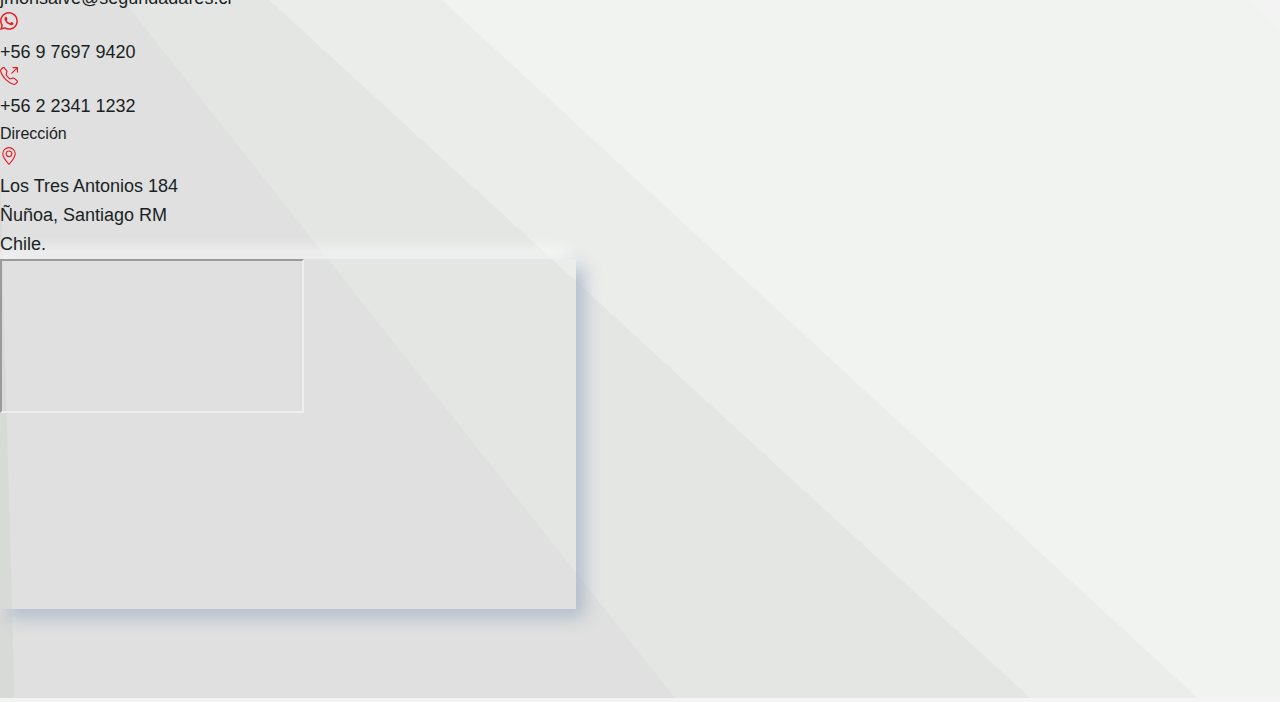
<file: ubicacion.html>
<!DOCTYPE html>
<html lang="es">

<head>
  <meta charset="UTF-8">
  <meta name="viewport" content="width=device-width, initial-scale=1.0">
  <title>Ubicación - Sociedad Ares</title>
  <link href="https://cdnjs.cloudflare.com/ajax/libs/animate.css/4.1.1/animate.min.css" rel="stylesheet">
  <link href="https://cdn.jsdelivr.net/npm/bootstrap@5.3.7/dist/css/bootstrap.min.css" rel="stylesheet"
    integrity="sha384-LN+7fdVzj6u52u30Kp6M/trliBMCMKTyK833zpbD+pXdCLuTusPj697FH4R/5mcr" crossorigin="anonymous">
  <link rel="stylesheet" href="css/style.css">
</head>

<body>
  <!-- Navbar -->
  <header class="header-section">
    <nav class="navbar">
      <a class="navbar-brand animate__animated animate__zoomIn" href="https://seguridadares.cl/">
        <img src="./assets/images/logos/logo-ares.jpg" alt="Sociedad Ares Logo" />
        <span class="text-logo">Sociedad Ares</span>
      </a>

      <button class="navbar-toggle" id="navbarToggle" aria-label="Toggle navigation">
        <span></span>
        <span></span>
        <span></span>
      </button>

      <ul class="navbar-nav flex-row" id="navbarNav">
        <div class="nav-indicator"></div>
        <li class="nav-item">
          <a class="nav-link" href="#inicio" data-section="inicio">Inicio</a>
        </li>
        <li class="nav-item">
          <a class="nav-link" href="#servicios" data-section="servicios">Servicios</a>
        </li>
        <li class="nav-item">
          <a class="nav-link" href="#clientes" data-section="clientes">Clientes</a>
        </li>
        <li class="nav-item">
          <a class="nav-link external-link" href="./os10.html">Cursos OS-10</a>
        </li>
        <li class="nav-item">
          <a class="nav-link active external-link" href="./ubicacion.html">Ubicación</a>
        </li>
      </ul>
    </nav>
  </header>

  <!-- Hero Section -->
  <main id="inicio" class="wrapper-section hero hero-ubicacion">
    <div class="hero-container">
      <div class="hero-content">
        <div class="hero-text">
          <div class="hero-subtitle">Seguridad Profesional</div>

          <h1 class="hero-title">
            Visítanos en nuestra oficina
          </h1>

          <p class="hero-description">
            Nuestro equipo está listo para asesorarte
          </p>
        </div>
      </div>
    </div>
  </main>

  <!-- LOCATION & CONTACT -->
  <div class="w-full container_contact pt-5" id="contactar">
    <h2 class="mx-auto text-center mb-4 title_contacto pt-4 pt-lg-5">
      UBICACIÓN Y CONTACTO
    </h2>
    <p class="fs-5 text-center m-0">
      Llame o envíe nuestro formulario en línea para solicitar una
      cotización, para preguntas generales, dudas y consultas. <br />
      ¡Esperamos poder servirle!
    </p>
    <div
      class="mx-auto pb-3 wrapper_contacto d-flex flex-column flex-lg-row gap-3 justify-content-start align-items-center">
      <div class="contacto_formulario d-flex flex-column justify-content-start">

        <form
          class="needs-validation w-100 mt-3 pt-1 pb-3 d-flex flex-column gap-4 align-items-center contacto_formulario"
          id="formContacto">
          <div class="wrapper_form">
            <label class="form-label fs-5">Nombre y apellido:</label>
            <input class="form-control-sm w-100 input" type="text" placeholder="Ejm: Juan Reyes" name="contacto_nombre"
              required />
            <span class="error"></span>
          </div>

          <div class="wrapper_form">
            <label class="form-label fs-5">Correo electrónico:</label>
            <input class="form-control-sm w-100 input" type="email" placeholder="Ejm: usuario@correo.com"
              name="contacto_email" required />
            <span class="error"></span>
          </div>

          <div class="wrapper_form">
            <label class="form-label fs-5">Asunto:</label>
            <input class="form-control-sm w-100 input" type="text" placeholder="Ejm: Cotización" name="contacto_asunto"
              required />
            <span class="error"></span>
          </div>

          <div class="wrapper_form">
            <label class="form-label fs-5">Mensaje:</label>
            <textarea class="form-control-sm w-100 input" type="text" placeholder="Escriba su mensaje aquí..."
              name="contacto_mensaje" rows="4" required></textarea>
            <span class="error"></span>
          </div>

          <button class="g-recaptcha" data-sitekey="6LfLDewqAAAAANyCx3zcdE1WKPb-mqX1Rk2VJgW6" data-callback='onSubmit'
            data-action='submit'>
            Submit
          </button>

          <button class="btn btn-danger mx-auto d-block"> Enviar </button>
        </form>
      </div>

      <div class="contacto_ubicacion d-flex flex-column justify-content-center">
        <section class="w-100 d-flex flex-column h-100 gap-5">

          <div class="d-flex flex-column flex-sm-row gap-4 justify-content-between datos">

            <div class="contacto d-flex flex-column">
              <p class="h5 mb-3">Información de contacto</p>
              <div class="correo d-flex">
                <span class="me-2 icon-contacto"> <svg xmlns="http://www.w3.org/2000/svg" width="18" height="18"
                    fill="currentColor" class="bi bi-envelope-at" viewBox="0 0 16 16">
                    <path
                      d="M2 2a2 2 0 0 0-2 2v8.01A2 2 0 0 0 2 14h5.5a.5.5 0 0 0 0-1H2a1 1 0 0 1-.966-.741l5.64-3.471L8 9.583l7-4.2V8.5a.5.5 0 0 0 1 0V4a2 2 0 0 0-2-2zm3.708 6.208L1 11.105V5.383zM1 4.217V4a1 1 0 0 1 1-1h12a1 1 0 0 1 1 1v.217l-7 4.2z" />
                    <path
                      d="M14.247 14.269c1.01 0 1.587-.857 1.587-2.025v-.21C15.834 10.43 14.64 9 12.52 9h-.035C10.42 9 9 10.36 9 12.432v.214C9 14.82 10.438 16 12.358 16h.044c.594 0 1.018-.074 1.237-.175v-.73c-.245.11-.673.18-1.18.18h-.044c-1.334 0-2.571-.788-2.571-2.655v-.157c0-1.657 1.058-2.724 2.64-2.724h.04c1.535 0 2.484 1.05 2.484 2.326v.118c0 .975-.324 1.39-.639 1.39-.232 0-.41-.148-.41-.42v-2.19h-.906v.569h-.03c-.084-.298-.368-.63-.954-.63-.778 0-1.259.555-1.259 1.4v.528c0 .892.49 1.434 1.26 1.434.471 0 .896-.227 1.014-.643h.043c.118.42.617.648 1.12.648" />
                  </svg> </span>
                <p class="">jmonsalve@seguridadares.cl</p>
              </div>
              <div class="fono d-flex">
                <span class="me-2 icon-contacto"> <svg xmlns="http://www.w3.org/2000/svg" width="18" height="18"
                    fill="currentColor" class="bi bi-whatsapp" viewBox="0 0 16 16">
                    <path
                      d="M13.601 2.326A7.85 7.85 0 0 0 7.994 0C3.627 0 .068 3.558.064 7.926c0 1.399.366 2.76 1.057 3.965L0 16l4.204-1.102a7.9 7.9 0 0 0 3.79.965h.004c4.368 0 7.926-3.558 7.93-7.93A7.9 7.9 0 0 0 13.6 2.326zM7.994 14.521a6.6 6.6 0 0 1-3.356-.92l-.24-.144-2.494.654.666-2.433-.156-.251a6.56 6.56 0 0 1-1.007-3.505c0-3.626 2.957-6.584 6.591-6.584a6.56 6.56 0 0 1 4.66 1.931 6.56 6.56 0 0 1 1.928 4.66c-.004 3.639-2.961 6.592-6.592 6.592m3.615-4.934c-.197-.099-1.17-.578-1.353-.646-.182-.065-.315-.099-.445.099-.133.197-.513.646-.627.775-.114.133-.232.148-.43.05-.197-.1-.836-.308-1.592-.985-.59-.525-.985-1.175-1.103-1.372-.114-.198-.011-.304.088-.403.087-.088.197-.232.296-.346.1-.114.133-.198.198-.33.065-.134.034-.248-.015-.347-.05-.099-.445-1.076-.612-1.47-.16-.389-.323-.335-.445-.34-.114-.007-.247-.007-.38-.007a.73.73 0 0 0-.529.247c-.182.198-.691.677-.691 1.654s.71 1.916.81 2.049c.098.133 1.394 2.132 3.383 2.992.47.205.84.326 1.129.418.475.152.904.129 1.246.08.38-.058 1.171-.48 1.338-.943.164-.464.164-.86.114-.943-.049-.084-.182-.133-.38-.232" />
                  </svg> </span>
                <p class="">+56 9 7697 9420</p>
              </div>
              <div class="web d-flex">
                <span class="me-2 icon-contacto"> <svg xmlns="http://www.w3.org/2000/svg" width="18" height="18"
                    fill="currentColor" class="bi bi-telephone-outbound" viewBox="0 0 16 16">
                    <path
                      d="M3.654 1.328a.678.678 0 0 0-1.015-.063L1.605 2.3c-.483.484-.661 1.169-.45 1.77a17.6 17.6 0 0 0 4.168 6.608 17.6 17.6 0 0 0 6.608 4.168c.601.211 1.286.033 1.77-.45l1.034-1.034a.678.678 0 0 0-.063-1.015l-2.307-1.794a.68.68 0 0 0-.58-.122l-2.19.547a1.75 1.75 0 0 1-1.657-.459L5.482 8.062a1.75 1.75 0 0 1-.46-1.657l.548-2.19a.68.68 0 0 0-.122-.58zM1.884.511a1.745 1.745 0 0 1 2.612.163L6.29 2.98c.329.423.445.974.315 1.494l-.547 2.19a.68.68 0 0 0 .178.643l2.457 2.457a.68.68 0 0 0 .644.178l2.189-.547a1.75 1.75 0 0 1 1.494.315l2.306 1.794c.829.645.905 1.87.163 2.611l-1.034 1.034c-.74.74-1.846 1.065-2.877.702a18.6 18.6 0 0 1-7.01-4.42 18.6 18.6 0 0 1-4.42-7.009c-.362-1.03-.037-2.137.703-2.877zM11 .5a.5.5 0 0 1 .5-.5h4a.5.5 0 0 1 .5.5v4a.5.5 0 0 1-1 0V1.707l-4.146 4.147a.5.5 0 0 1-.708-.708L14.293 1H11.5a.5.5 0 0 1-.5-.5" />
                  </svg> </span>
                <p class="">+56 2 2341 1232</p>
              </div>
            </div>

            <div class="direccion">
              <p class="h5 mb-3">Dirección</p>
              <div class="direccion d-flex">
                <span class="me-2 icon-contacto"> <svg xmlns="http://www.w3.org/2000/svg" width="18" height="18"
                    fill="currentColor" class="bi bi-geo-alt" viewBox="0 0 16 16">
                    <path
                      d="M12.166 8.94c-.524 1.062-1.234 2.12-1.96 3.07A32 32 0 0 1 8 14.58a32 32 0 0 1-2.206-2.57c-.726-.95-1.436-2.008-1.96-3.07C3.304 7.867 3 6.862 3 6a5 5 0 0 1 10 0c0 .862-.305 1.867-.834 2.94M8 16s6-5.686 6-10A6 6 0 0 0 2 6c0 4.314 6 10 6 10" />
                    <path d="M8 8a2 2 0 1 1 0-4 2 2 0 0 1 0 4m0 1a3 3 0 1 0 0-6 3 3 0 0 0 0 6" />
                  </svg></span>
                <p class="">Los Tres Antonios 184 <br /> Ñuñoa, Santiago RM <br /> Chile.</p>
              </div>
            </div>
          </div>

          <div class="mapa w-100 wrapper_mapa">
            <iframe class="w-100 h-100" title="Ubicación de EBG Ingeniería y Construcción"
              src="https://www.google.com/maps/embed?pb=!1m18!1m12!1m3!1d3328.741403519407!2d-70.60507682469805!3d-33.45604319779795!2m3!1f0!2f0!3f0!3m2!1i1024!2i768!4f13.1!3m3!1m2!1s0x9662cf9469708259%3A0x2c9275689ea89fb5!2sLos%20Tres%20Antonios%20184%2C%207750172%20%C3%91u%C3%B1oa%2C%20Regi%C3%B3n%20Metropolitana!5e0!3m2!1sen!2scl!4v1734220130931!5m2!1sen!2scl"
              allowFullScreen="" loading="lazy" referrerpolicy="no-referrer-when-downgrade">
            </iframe>
          </div>
        </section>
      </div>
    </div>
  </div>


  <script src="https://cdn.jsdelivr.net/npm/bootstrap@5.3.7/dist/js/bootstrap.bundle.min.js"
    integrity="sha384-ndDqU0Gzau9qJ1lfW4pNLlhNTkCfHzAVBReH9diLvGRem5+R9g2FzA8ZGN954O5Q"
    crossorigin="anonymous"></script>
  <script src="js/script.js"></script>
</body>

</html>
</file>
<file: css/style.css>
:root {
  --primary-color: #e32027;
  --bg-color: #f4f4f4;
  --secondary-color: #3498db;
  --accent-color: #e74c3c;
  --text-dark: #191f24;
  --text-light: #7f8c8d;
  --text-footer-autor: #6a7d91;
  --border-color: #ecf0f1;
  --white: #f9f9f9;
  --gray: #f1f1f1;
  --shadow: 0px 6px 30px rgba(0, 0, 0, 0.08);
  --transition: all 0.4s cubic-bezier(0.4, 0, 0.2, 1);
}

* {
  margin: 0;
  padding: 0;
  box-sizing: border-box;
}

body {
  font-family: "Segoe UI", Tahoma, Geneva, Verdana, sans-serif;
  line-height: 1.6;
  color: var(--text-dark);
  background-color: var(--bg-color);
  scroll-behavior: smooth;
}

/* === TITLE OF SECTION === */
.intro {
  margin-bottom: 36px;
  text-align: center;
}
.intro p:nth-child(1) {
  color: var(--primary-color);
  font-weight: 400;
  text-transform: uppercase;
}
.intro p:last-child {
  max-width: 500px;
}
.intro h2 {
  font-size: 3rem;
  font-weight: 700;
  margin-top: 15px;
  margin-bottom: 15px;
}

/* === SECTIONS === */
section {
  padding: 5.6rem 0;
}

/* === NAVBAR WRAPPER === */
.header-section {
  position: fixed;
  top: 0;
  left: 0;
  right: 0;
  width: 100%;
  background: rgba(255, 255, 255, 0.95);
  backdrop-filter: blur(15px);
  -webkit-backdrop-filter: blur(15px);
  border-bottom: 1px solid var(--border-color);
  transition: var(--transition);
  z-index: 1000;
  padding: 0 1.2rem;
}

.header-section.scrolled {
  background: var(--white);
  box-shadow: 0 4px 20px var(--shadow);
  backdrop-filter: blur(20px);
}

/* === NAVBAR CONTAINER === */
.navbar {
  max-width: 1550px;
  margin: 0 auto;
  display: flex;
  align-items: center;
  justify-content: space-between;
  padding: 1rem 0;
  transition: var(--transition);
}

.wrapper-section.scrolled .navbar {
  padding: 0.8rem 0;
}

/* === BRAND/LOGO === */
.navbar-brand {
  display: flex;
  align-items: center;
  text-decoration: none;
  color: var(--text-dark);
  transition: var(--transition);
}

.navbar-brand:hover {
  transform: translateY(-2px);
}

.navbar-brand img {
  width: 60px;
  height: 60px;
  object-fit: cover;
  transition: var(--transition);
  border: 3px solid transparent;
}
.text-logo {
  font-size: 1.5rem;
  font-weight: 700;
  color: var(--primary-color);
  margin-left: 1rem;
  letter-spacing: -0.5px;
}

/* === NAVIGATION MENU === */
.navbar-nav {
  display: flex;
  list-style: none;
  align-items: center;
  position: relative;
  margin: 0;
  padding: 0;
}

.nav-item {
  position: relative;
  margin: 0 0.4rem;
}

.nav-link {
  position: relative;
  display: block;
  padding: 0.8rem 1.2rem;
  color: var(--text-dark);
  text-decoration: none;
  font-weight: 500;
  font-size: 1.1rem;
  border-radius: 8px;
  transition: var(--transition);
  overflow: hidden;
}

.nav-link::before {
  content: "";
  position: absolute;
  top: 0;
  left: -100%;
  width: 100%;
  height: 100%;
  transition: var(--transition);
}

.nav-link:hover::before {
  left: 100%;
}

.nav-link:hover {
  color: var(--primary-color);
  background-color: var(--gray);
  transform: translateY(-2px);
}

/* === ACTIVE LINK STYLES === */
.nav-link.active {
  color: var(--primary-color);
}

/* === DYNAMIC INDICATOR === */
.nav-indicator,
.nav-link:hover .nav-indicator {
  position: absolute;
  bottom: -5px;
  height: 3px;
  background: var(--primary-color);
  border-radius: 2px;
  transition: var(--transition);
  opacity: 0;
  transform: translateY(10px);
}
.nav-indicator.show {
  opacity: 1;
  transform: translateY(0);
}
/* === MOBILE MENU TOGGLE === */
.navbar-toggle {
  display: none;
  flex-direction: column;
  background: none;
  border: none;
  cursor: pointer;
  padding: 0.6rem;
  border-radius: 8px;
  transition: var(--transition);
}
.navbar-toggle:hover {
  background-color: rgba(52, 152, 219, 0.1);
}
.navbar-toggle span {
  width: 25px;
  height: 3px;
  background-color: var(--text-dark);
  margin: 3px 0;
  transition: var(--transition);
  transform-origin: center;
}
.navbar-toggle.active span:nth-child(1) {
  transform: rotate(45deg) translate(6px, 6px);
}
.navbar-toggle.active span:nth-child(2) {
  opacity: 0;
  transform: scaleX(0);
}
.navbar-toggle.active span:nth-child(3) {
  transform: rotate(-45deg) translate(6px, -6px);
}

/* === RESPONSIVE DESIGN === */
@media (max-width: 768px) {
  .navbar-toggle {
    display: flex;
  }

  .navbar-nav {
    position: absolute;
    top: 83%;
    left: -20px;
    right: -20px;
    background: var(--white);
    flex-direction: column;
    padding: 1.2rem;
    margin-top: 1rem;
    border-radius: 15px;
    box-shadow: 0 10px 30px var(--shadow);
    transform: translateY(-20px);
    opacity: 0;
    visibility: hidden;
    transition: var(--transition);
  }

  .navbar-nav.show {
    transform: translateY(0);
    opacity: 1;
    visibility: visible;
  }
  .nav-item {
    width: 100%;
    margin: 0.33rem 0;
  }
  .nav-link {
    width: 100%;
    text-align: center;
    padding: 1rem 1.1rem;
    border-radius: 12px;
    font-size: 1rem;
  }
  .nav-indicator {
    display: none;
  }
  .text-logo {
    font-size: 1.3rem;
    margin-left: 0.9rem;
  }
  .navbar-brand img {
    width: 50px;
    height: 50px;
  }
}

@media (max-width: 480px) {
  .wrapper-section {
    padding: 0 1rem;
  }

  .text-logo {
    font-size: 1.1rem;
  }

  .navbar-brand img {
    width: 45px;
    height: 45px;
  }
}

/* === SECTIONS === */
.wrapper-section {
  padding: 100px 1.2rem 3.8rem;
  min-height: 100dvh;
  display: flex;
  align-items: center;
  justify-content: center;
  text-align: center;
}
/* === HERO === */
.hero {
  position: relative;
  background-size: cover;
  background-position: center;
  background-attachment: fixed;
  color: var(--white);
  overflow: hidden;
}
.hero-home {
  background: linear-gradient(
      135deg,
      rgba(38, 1, 1, 0.812) 0%,
      rgba(9, 8, 8, 0.695) 100%
    ),
    url("../assets/images/backgrounds/seguridad-ares-website.webp");
}
.hero-ubicacion {
  background: linear-gradient(
      135deg,
      rgba(0, 0, 0, 0.921) 0%,
      rgba(11, 11, 11, 0.068) 100%
    ),
    url("../assets/images/backgrounds/oficina-sociedad-ares.webp");
}
/* === CONTAINER PRINCIPAL === */
.hero-container {
  max-width: 1200px;
  margin: 0 auto;
  padding: 0 2rem;
  position: relative;
  z-index: 2;
  width: 100%;
  display: flex;
  align-items: center;
  min-height: 100dvh;
}

/* === CONTENIDO DEL HERO === */
.hero-content {
  width: 100%;
  display: flex;
  align-items: center;
  justify-content: space-between;
}

.hero-text {
  flex: 1;
  max-width: 600px;
  margin-left: 0;
  text-align: left;
  padding-left: 2rem;
}

/* === ESTILOS DE TEXTO === */
.hero-subtitle {
  font-size: 1.1rem;
  font-weight: 500;
  color: var(--white);
  text-transform: uppercase;
  letter-spacing: 2px;
  margin-bottom: 1rem;
  opacity: 0;
  transform: translateX(-50px);
  animation: slideInRight 0.8s ease 0.3s forwards;
}

.hero-title {
  font-size: 3.5rem;
  font-weight: 700;
  line-height: 1.2;
  margin-bottom: 1.5rem;
  background: linear-gradient(135deg, var(--white) 0%, #ecf0f1 100%);
  -webkit-background-clip: text;
  -webkit-text-fill-color: transparent;
  background-clip: text;
  opacity: 0;
  transform: translateX(50px);
  animation: slideInRight 0.8s ease 0.6s forwards;
}

.hero-description {
  font-size: 1.3rem;
  line-height: 1.6;
  color: var(--white);
  margin-bottom: 2.5rem;
  opacity: 0;
  transform: translateX(50px);
  animation: slideInRight 0.8s ease 0.9s forwards;
}

/* === BOTÓN CTA === */
.hero-cta {
  display: inline-flex;
  align-items: center;
  gap: 12px;
  padding: 18px 35px;
  background: linear-gradient(135deg, var(--accent-color) 0%, #c0392b 100%);
  color: var(--white);
  text-decoration: none;
  font-weight: 600;
  font-size: 1.1rem;
  border-radius: 50px;
  box-shadow: 0 8px 25px rgba(231, 76, 60, 0.3);
  transition: var(--transition);
  position: relative;
  overflow: hidden;
  opacity: 0;
  transform: translateX(50px) scale(0.9);
  animation: slideInRight 0.8s ease 1.2s forwards,
    scaleIn 0.3s ease 1.2s forwards;
}

.hero-cta::before {
  content: "";
  position: absolute;
  top: 0;
  left: -100%;
  width: 100%;
  height: 100%;
  background: linear-gradient(
    90deg,
    transparent,
    rgba(255, 255, 255, 0.2),
    transparent
  );
  transition: var(--transition);
}

.hero-cta:hover::before {
  left: 100%;
}

.hero-cta:hover {
  transform: translateY(-3px) scale(1.05);
  box-shadow: 0 12px 35px rgba(231, 76, 60, 0.4);
  background: linear-gradient(135deg, #e74c3c 0%, var(--accent-color) 100%);
}

.hero-cta:active {
  transform: translateY(-1px) scale(1.02);
}

/* Icono del botón */
.cta-icon {
  width: 20px;
  height: 20px;
  fill: currentColor;
  transition: var(--transition);
}

.hero-cta:hover .cta-icon {
  transform: translateX(5px);
}

@keyframes scrollBounce {
  0%,
  20% {
    transform: translateX(-50%) translateY(0);
  }
  50% {
    transform: translateX(-50%) translateY(15px);
  }
  80%,
  100% {
    transform: translateX(-50%) translateY(0);
  }
}

/* === ANIMACIONES === */
@keyframes slideInRight {
  to {
    opacity: 1;
    transform: translateX(0);
  }
}

/* === RESPONSIVE DESIGN === */
@media (max-width: 1024px) {
  .hero-content {
    flex-direction: column;
    text-align: center;
  }

  .hero-text {
    text-align: center;
    margin-left: 0;
    padding-left: 0;
    max-width: 100%;
  }

  .hero-badge {
    position: relative;
    top: auto;
    left: auto;
    margin-bottom: 2rem;
  }
}

@media (max-width: 768px) {
  .hero-container {
    padding: 0 1.5rem;
  }

  .hero-title {
    font-size: 2.5rem;
  }

  .hero-description {
    font-size: 1.1rem;
  }

  .hero-subtitle {
    font-size: 1rem;
  }

  .hero-cta {
    padding: 15px 30px;
    font-size: 1rem;
  }

  .hero-badge {
    padding: 15px 20px;
  }

  .badge-number {
    font-size: 2rem;
  }
}

@media (max-width: 480px) {
  .hero-title {
    font-size: 2rem;
    line-height: 1.3;
  }

  .hero-description {
    font-size: 1rem;
    margin-bottom: 2rem;
  }

  .hero-cta {
    padding: 12px 25px;
    font-size: 0.95rem;
  }
}

/* === MEJORAS DE RENDIMIENTO === */
.hero {
  will-change: transform;
}

.hero-cta {
  will-change: transform;
}

/* === ACCESIBILIDAD === */
@media (prefers-reduced-motion: reduce) {
  .hero-subtitle,
  .hero-title,
  .hero-description,
  .hero-cta,
  .hero-badge,
  .scroll-indicator {
    animation: none;
    opacity: 1;
    transform: none;
  }

  .particle {
    animation: none;
  }

  .scroll-arrow::before {
    animation: none;
  }
}

@media (prefers-color-scheme: dark) {
  .hero {
    background: linear-gradient(
        135deg,
        rgba(44, 62, 80, 0.9) 0%,
        rgba(52, 152, 219, 0.7) 100%
      ),
      url("https://images.unsplash.com/photo-1558618666-fcd25c85cd64?ixlib=rb-4.0.3&auto=format&fit=crop&w=1920&q=80");
  }
}

/* === SCROLL ANIMATIONS === */
.fade-in-up {
  opacity: 0;
  transform: translateY(30px);
}

.fade-in-up.animate__animated {
  opacity: 1;
  transform: translateY(0);
  animation-delay: 1200ms;
}

/* === LOADING ANIMATION === */
.loading-bar {
  position: fixed;
  top: 0;
  left: 0;
  height: 3px;
  background: linear-gradient(
    90deg,
    var(--secondary-color),
    var(--primary-color)
  );
  z-index: 9999;
  transform-origin: left;
  transform: scaleX(0);
  animation: loadingBar 2s ease-in-out forwards;
}

@keyframes loadingBar {
  0% {
    transform: scaleX(0);
  }
  50% {
    transform: scaleX(0.7);
  }
  100% {
    transform: scaleX(1);
    opacity: 0;
  }
}

/* SERVICES */
.service {
  padding: 32px;
  height: 330px;
  background-color: #fff;
  box-shadow: var(--shadow);
}

.service h3 {
  font-size: 1.25rem;
  font-weight: 700;
  margin-top: 24px;
  margin-bottom: 16px;
}
.service-box_wp_img {
  margin: 0 auto;
  padding: 0;
  display: flex;
  justify-content: center;
  align-items: center;
  width: 90px;
  height: 90px;
  border-radius: 50%;
  background-color: var(--primary-color);
}
.service-box_wp_img img {
  width: 65px;
  height: 65px;
}

@media (min-width: 768px) {
  .service {
    height: 410px;
  }
}
@media (min-width: 992px) {
  .service {
    height: 480px;
  }
}

/* CLIENTES */
#clientes {
  padding: 60px 0;
  background: var(--bg-color);
}

#clientes .intro {
  text-align: center;
  margin-bottom: 40px;
}
#clientes h3 {
  font-size: 1.4rem;
}
#clientes h4 {
  font-size: 1rem;
  color: var(--primary-color);
  font-weight: 600;
  text-transform: uppercase;
  margin-bottom: 10px;
}

.carousel-inner {
  padding: 1em;
}
.card {
  margin: 0 0.5em;
  box-shadow: 2px 6px 8px 0 rgba(22, 22, 26, 0.18);
  border: none;
}
.carousel-control-prev,
.carousel-control-next {
  background-color: var(--primary-color);
  width: 6vh;
  height: 6vh;
  border-radius: 50%;
  top: 50%;
  transform: translateY(-50%);
}
@media (min-width: 768px) {
  .carousel-item {
    margin-right: 0;
    flex: 0 0 33.333333%;
    display: block;
  }
  .carousel-inner {
    display: flex;
  }
}
.card .img-wrapper {
  max-width: 100%;
  height: 13em;
  display: flex;
  justify-content: center;
  align-items: center;
}
.card img {
  max-height: 100%;
}
@media (max-width: 767px) {
  .card .img-wrapper {
    height: 17em;
  }
}

/* MILESTONE */
#milestone {
  background: linear-gradient(rgba(180, 21, 25, 0.85), rgba(180, 21, 25, 0.65)),
    url(../assets/images/backgrounds/equipo-trabajo.webp);
  background-size: cover;
  background-position: center;
  background-repeat: no-repeat;
  padding: 4rem 0;
}

#milestone h3 {
  font-size: 4rem;
  font-weight: 700;
  color: var(--white);
  transition: transform 0.3s ease;
}

#milestone .col-lg-2:hover h3 {
  transform: scale(1.1);
}

#milestone p {
  color: var(--white);
  font-size: 1.2rem;
}
@media (min-width: 992px) {
  #milestone {
    padding: 6rem 0;
  }
}

/* PILLARS */
.pillars {
  background-color: white;
}
.pillars h4 {
  font-size: 1.6rem;
  font-weight: 700;
  color: #e74c3c;
}
.pillars p {
  font-size: 1.1rem;
}
.info-box {
  align-items: center;
  display: flex;
}
.info-box .info-box_wp_img {
  display: flex;
  justify-content: center;
  align-items: center;
  min-width: 80px;
  min-height: 80px;
  border-radius: 50%;
  background-color: var(--primary-color);
}
.info-box .info-box_wp_img img {
  width: 50px;
  height: 50px;
}
.pillars-img {
  width: 300px;
  height: auto;
}
@media (min-width: 768px) {
  .pillars-img {
    width: 450px;
  }
}
@media (min-width: 1024px) {
  .info-box .info-box_wp_img {
    min-width: 120px;
    min-height: 120px;
  }
  .info-box .info-box_wp_img img {
    width: 70px;
    height: 70px;
  }
  .pillars-img {
    width: 100%;
    max-height: 550px;
  }
}

#cursos {
  margin-top: 80px;
}
.os10 {
  position: relative;
  background-color: #fff;
  box-shadow: var(--shadow);
}

.os10 .content {
  padding: 32px;
}

.os10 .img-title {
  position: absolute;
  top: 20px;
  left: 20px;
  background-color: var(--primary-color);
  padding: 2px 12px;
  border-radius: 100px;
  text-decoration: none;
  color: #fff;
}
.os10 img {
  height: 320px !important ;
  width: 100%;
  object-fit: fill;
}

.os10 h5 {
  margin-top: 12px;
  margin-bottom: 12px;
}

.os10 small {
  text-transform: uppercase;
  color: var(--primary-color);
  text-decoration: underline;
}

/* FOOTER */
footer {
  background-color: var(--text-dark);
  color: var(--white);
  font-size: 0.95rem;
  line-height: 1.6;
}
footer img {
  width: 80px;
  border-radius: 8px;
}
footer .footer-top {
  padding-top: 60px;
  padding-bottom: 20px;
}
footer p,
footer a {
  color: var(--white);
  margin-bottom: 0.5rem;
}

footer a {
  text-decoration: none;
  transition: color 0.3s ease, transform 0.3s ease;
}

footer a:hover {
  color: var(--primary-color);
  text-decoration: underline;
}

footer .footer-copyright {
  color: var(--white);
  font-size: 0.9rem;
}

footer .footer-copyright a {
  font-weight: 500;
  color: var(--text-footer-autor);
}

footer .footer-copyright a:hover {
  color: var(--primary-color);
}

/* Íconos sociales y de contacto */
footer .social-icons a {
  display: flex;
  align-items: center;
  gap: 6px;
  padding: 8px 12px;
  border-radius: 6px;
  transition: background-color 0.3s ease, transform 0.3s ease;
}

footer .social-icons svg {
  flex-shrink: 0;
  font-size: 2rem;
  color: var(--primary-color);
  transition: color 0.3s ease;
}

/* Línea inferior */
.footer-bottom {
  border-top: 1px solid rgba(255, 255, 255, 0.1);
  padding-bottom: 20px;
  padding-top: 15px;
}

/* Botón de políticas */
.btn-footer {
  border: none;
  color: white;
  background: transparent;
  transition: color 0.3s ease;
}

.btn-footer:hover {
  color: var(--primary-color);
}
/* Animación base */
.fade-in-up {
  opacity: 0;
  transform: translateY(30px);
  transition: opacity 0.8s ease-out, transform 0.8s ease-out;
}
/* Cuando se hace visible */
.fade-in-up.visible {
  opacity: 1;
  transform: translateY(0);
}

.loader {
  min-height: 100vh;
  display: flex;
  align-items: center;
  justify-content: center;
  background-color: var(--primary-color);
  z-index: 99999;
  position: fixed;
  left: 0;
  right: 0;
}

.whatsapp-float {
  position: fixed;
  width: 60px;
  height: 60px;
  bottom: 20px;
  right: 20px;
  background-color: #25d366;
  color: #fff;
  border-radius: 50%;
  text-align: center;
  font-size: 28px;
  box-shadow: 2px 2px 10px rgba(0, 0, 0, 0.3);
  z-index: 100;
  transition: transform 0.3s ease, background-color 0.3s ease;
}

.whatsapp-float i {
  margin-top: 16px;
}

.whatsapp-float:hover {
  background-color: #20b858;
  transform: scale(1.1);
}

/* * * * * LOCATION & CONTACT * * * */
.container_contact {
  background-image: url("data:image/svg+xml,%3csvg xmlns='http://www.w3.org/2000/svg' version='1.1' xmlns:xlink='http://www.w3.org/1999/xlink' xmlns:svgjs='http://svgjs.dev/svgjs'  preserveAspectRatio='none' viewBox='0 0 1440 760'%3e%3cg mask='url(%26quot%3b%23SvgjsMask1001%26quot%3b)' fill='none'%3e%3crect width='1440' height='760' x='0' y='0' fill='rgba(241%2c 243%2c 241%2c 1)'%3e%3c/rect%3e%3cpath d='M1440 0L1438.7 0L1440 136.51z' fill='rgba(255%2c 255%2c 255%2c .1)'%3e%3c/path%3e%3cpath d='M1438.7 0L1440 136.51L1440 350.17999999999995L781.0300000000001 0z' fill='rgba(255%2c 255%2c 255%2c .075)'%3e%3c/path%3e%3cpath d='M781.0300000000001 0L1440 350.17999999999995L1440 564.8799999999999L750.2600000000001 0z' fill='rgba(255%2c 255%2c 255%2c .05)'%3e%3c/path%3e%3cpath d='M750.2600000000001 0L1440 564.8799999999999L1440 596.5999999999999L508.2400000000001 0z' fill='rgba(255%2c 255%2c 255%2c .025)'%3e%3c/path%3e%3cpath d='M0 760L16.51 760L0 435.11z' fill='rgba(0%2c 0%2c 0%2c .1)'%3e%3c/path%3e%3cpath d='M0 435.11L16.51 760L759.63 760L0 235.52z' fill='rgba(0%2c 0%2c 0%2c .075)'%3e%3c/path%3e%3cpath d='M0 235.51999999999998L759.63 760L1159.3600000000001 760L0 179.30999999999997z' fill='rgba(0%2c 0%2c 0%2c .05)'%3e%3c/path%3e%3cpath d='M0 179.30999999999995L1159.3600000000001 760L1347.6200000000001 760L0 80.23999999999995z' fill='rgba(0%2c 0%2c 0%2c .025)'%3e%3c/path%3e%3c/g%3e%3cdefs%3e%3cmask id='SvgjsMask1001'%3e%3crect width='1440' height='760' fill='white'%3e%3c/rect%3e%3c/mask%3e%3c/defs%3e%3c/svg%3e");
  background-repeat: no-repeat;
  background-size: cover;
}

.wrapper_contacto {
  width: clamp(300px, 90%, 1440px);
}
.title_contacto {
  font-weight: 600;
  text-transform: uppercase;
}
.input {
  border: 2px solid var(--text-dark);
  background-color: transparent;
}
.input:focus,
.input:visited,
.input:active {
  outline: none;
  border-color: var(--primary-color);
  background-color: transparent;
  box-shadow: none;
}
.errorInput {
  border: 2px solid var(--accent-color);
  background-color: transparent;
}
.errorInput:focus,
.errorInput:visited,
.errorInput:active {
  outline: none;
  border-color: var(--accent-color);
  background-color: transparent;
  box-shadow: none;
}
.error {
  color: var(--accent-color);
  font-size: 0.88rem;
}
.bloqueado {
  cursor: not-allowed !important;
}
.contacto_formulario,
.contacto_ubicacion {
  width: 90%;
}
.contacto_formulario .wrapper_form {
  width: 100%;
}
.wrapper_form input,
.wrapper_form textarea {
  font-size: 17px;
}
.icon-contacto {
  color: var(--primary-color);
}
.icon-contacto > i {
  font-size: 22px;
}
.icon-contacto + p {
  font-size: 18px;
}
.wrapper_mapa {
  height: 350px;
  box-shadow: 8px 8px 16px rgba(165, 177, 198, 0.8),
    -8px -8px 16px rgba(255, 255, 255, 0.8);
}
.contacto,
.direccion {
  width: 100%;
}

@media (min-width: 576px) {
  .contacto_formulario .wrapper_form {
    width: clamp(350px, 70%, 475px);
  }
}
@media (min-width: 992px) {
  .contacto_formulario,
  .contacto_ubicacion {
    width: 50%;
  }
  .contacto_formulario .wrapper_form {
    width: 80%;
  }
}
.scroll-animate {
  visibility: hidden;
}
</file>
